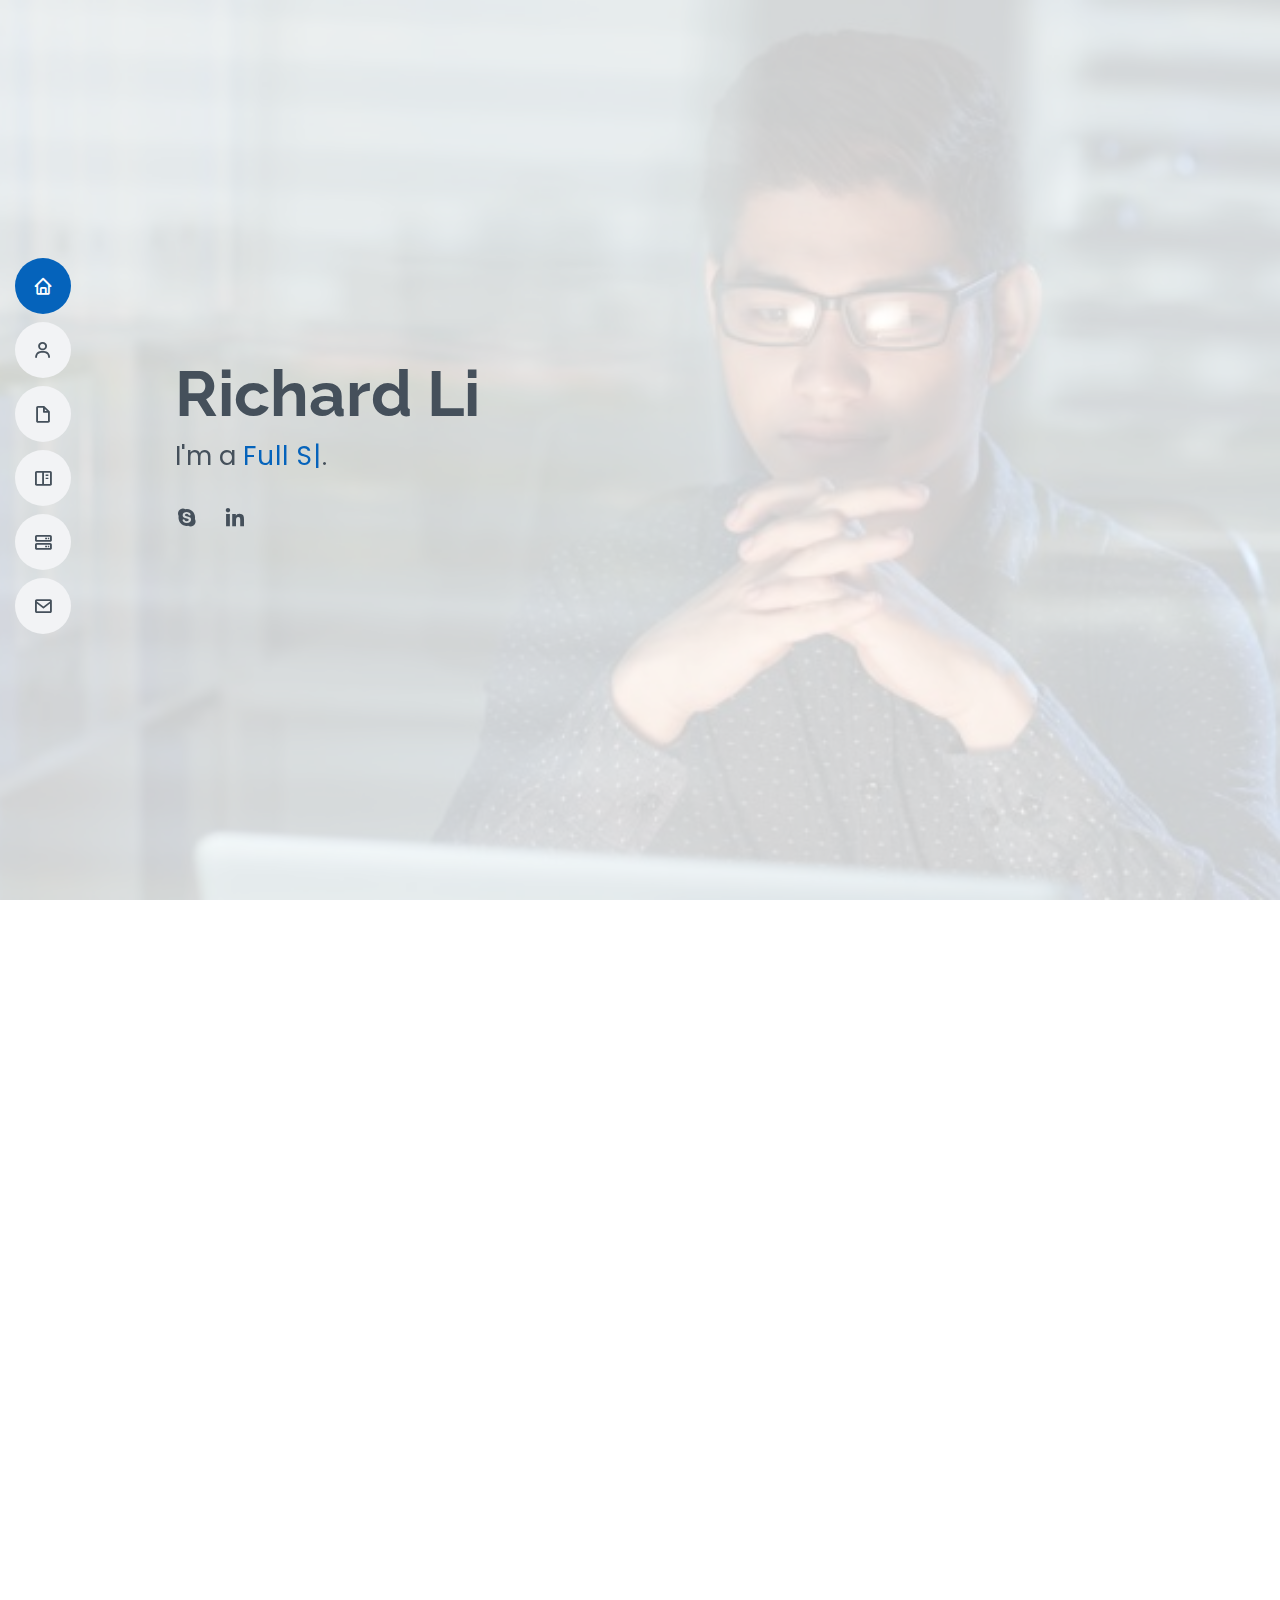
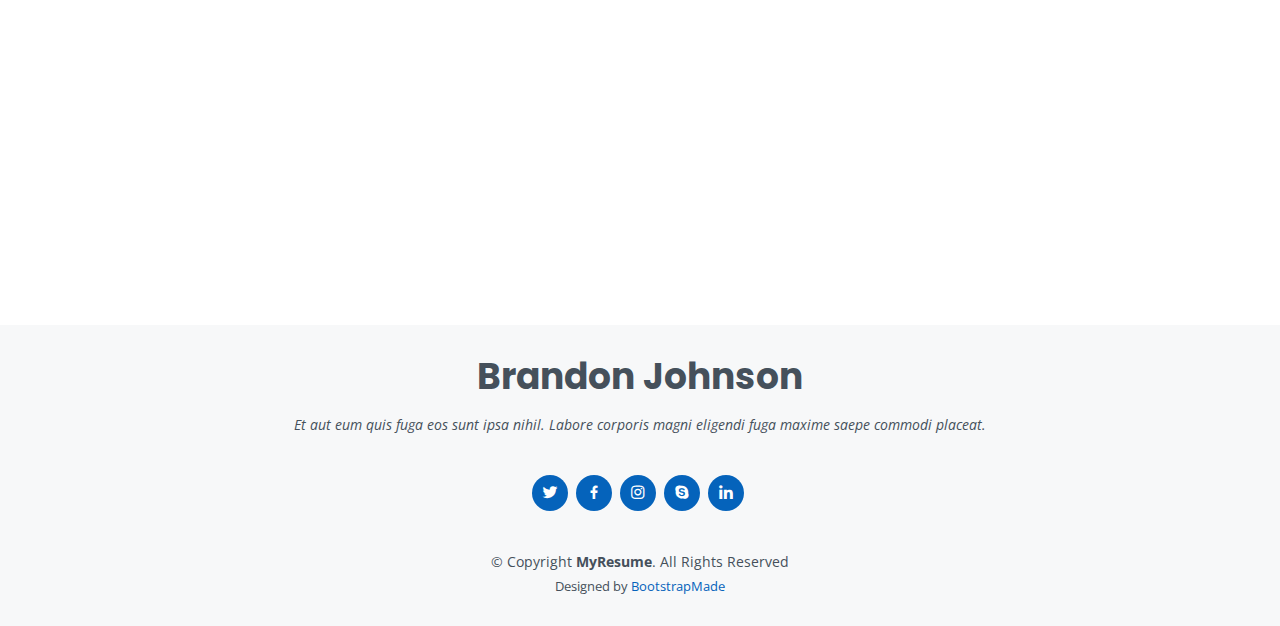
<file: index.html>
<!DOCTYPE html>
<html lang="en">

<head>
  <meta charset="utf-8">
  <meta content="width=device-width, initial-scale=1.0" name="viewport">

  <title>MyResume Bootstrap Template - Index</title>
  <meta content="" name="description">
  <meta content="" name="keywords">

  <!-- Favicons -->
  <link href="assets/img/favicon.png" rel="icon">
  <link href="assets/img/apple-touch-icon.png" rel="apple-touch-icon">

  <!-- Google Fonts -->
  <link href="https://fonts.googleapis.com/css?family=Open+Sans:300,300i,400,400i,600,600i,700,700i|Raleway:300,300i,400,400i,500,500i,600,600i,700,700i|Poppins:300,300i,400,400i,500,500i,600,600i,700,700i" rel="stylesheet">

  <!-- Vendor CSS Files -->
  <link href="assets/vendor/bootstrap/css/bootstrap.min.css" rel="stylesheet">
  <link href="assets/vendor/icofont/icofont.min.css" rel="stylesheet">
  <link href="assets/vendor/boxicons/css/boxicons.min.css" rel="stylesheet">
  <link href="assets/vendor/venobox/venobox.css" rel="stylesheet">
  <link href="assets/vendor/owl.carousel/assets/owl.carousel.min.css" rel="stylesheet">
  <link href="assets/vendor/aos/aos.css" rel="stylesheet">

  <!-- Template Main CSS File -->
  <link href="assets/css/style.css" rel="stylesheet">

  <!-- =======================================================
  * Template Name: MyResume - v2.2.1
  * Template URL: https://bootstrapmade.com/free-html-bootstrap-template-my-resume/
  * Author: BootstrapMade.com
  * License: https://bootstrapmade.com/license/
  ======================================================== -->
</head>

<body>

  <!-- ======= Mobile nav toggle button ======= -->
  <button type="button" class="mobile-nav-toggle d-xl-none"><i class="icofont-navigation-menu"></i></button>

  <!-- ======= Header ======= -->
  <header id="header" class="d-flex flex-column justify-content-center">

    <nav class="nav-menu">
      <ul>
        <li class="active"><a href="#hero"><i class="bx bx-home"></i> <span>Home</span></a></li>
        <li><a href="#about"><i class="bx bx-user"></i> <span>About</span></a></li>
        <li><a href="#resume"><i class="bx bx-file-blank"></i> <span>Resume</span></a></li>
        <li><a href="#portfolio"><i class="bx bx-book-content"></i> <span>Portfolio</span></a></li>
        <li><a href="#services"><i class="bx bx-server"></i> <span>Services</span></a></li>
        <li><a href="#contact"><i class="bx bx-envelope"></i> <span>Contact</span></a></li>
      </ul>
    </nav><!-- .nav-menu -->

  </header><!-- End Header -->

  <!-- ======= Hero Section ======= -->
  <section id="hero" class="d-flex flex-column justify-content-center">
    <div class="container" data-aos="zoom-in" data-aos-delay="100">
      <h1>Richard Li</h1>
      <p>I'm a <span class="typed" data-typed-items="Full Stack Web Developer"></span>.</p>
      <div class="social-links">
        <a href="#" class="google-plus"><i class="bx bxl-skype"></i></a>
        <a href="https://linkedin.com/in/richard-l-b58945201" class="linkedin"><i class="bx bxl-linkedin"></i></a>
      </div>
    </div>
  </section><!-- End Hero -->

  <main id="main">

    <!-- ======= About Section ======= -->
    <section id="about" class="about">
      <div class="container" data-aos="fade-up">

        <div class="section-title">
          <h2>About</h2>
          <p>Experienced and detail-oriented Web Developer with a knack for conceptualizing and delivering elegant, user-friendly solutions effectively and efficiently. Have 8 years of experience as a Full Stack Developer, specialized in Modern JS and PHP frameworks. Love to collaborate with team actively, growing myself to make a blade of team and business.</p>
        </div>

        <div class="row">
          <div class="col-lg-4">
            <img src="assets/img/5.gif" class="img-fluid" alt="">
          </div>
          <div class="col-lg-8 pt-4 pt-lg-0 content">
            <h3>Full Stack Web &amp; Mobile App Developer.</h3>
            <p class="font-italic">
              Mainly, contributed into web sites development as a full stack developer, however, have strong expereince with Mobile app development. <b>Frontend: 60%</b> : <b>Backend: 40%</b>
            </p>
            <div class="row">
              <div class="col-lg-6">
                <ul>
                  <li><i class="icofont-rounded-right"></i> <strong>Birthday:</strong> 5 Jan 1993</li>
                  <li><i class="icofont-rounded-right"></i> <strong>City:</strong> City : Toronto, Canada</li>
                  <li><i class="icofont-rounded-right"></i> <strong>Freelance:</strong> Available</li>
                </ul>
              </div>
              <div class="col-lg-6">
                <ul>
                  <li><i class="icofont-rounded-right"></i> <strong>Age:</strong> 29</li>
                  <li><i class="icofont-rounded-right"></i> <strong>Degree:</strong> Master</li>
                  <li><i class="icofont-rounded-right"></i> <strong>Email:</strong> richard.li.dev@gmail.com</li>
                </ul>
              </div>
            </div>
            <p>
              As a freelancer / contractor, I have worked with various of companies including start up remotely, so strong expereince with remote working. Have contributed into kinds of industries, so always keep to growing my skills and expereinces.
              Daily review my working and anytime try to figure out problem what the team ( business ) need.
            </p>
          </div>
        </div>

      </div>
    </section><!-- End About Section -->

    <!-- ======= Facts Section ======= -->
    <section id="facts" class="facts">
      <div class="container" data-aos="fade-up">

        <div class="section-title">
          <h2>Facts</h2>
          <p>During my development career, archive kinds of expereinces and complete some projects</p>
        </div>

        <div class="row">

          <div class="col-lg-3 col-md-6">
            <div class="count-box">
              <i class="icofont-simple-smile"></i>
              <span data-toggle="counter-up">8</span>
              <p>Completely Success project</p>
            </div>
          </div>

          <div class="col-lg-3 col-md-6 mt-5 mt-md-0">
            <div class="count-box">
              <i class="icofont-document-folder"></i>
              <span data-toggle="counter-up">23</span>
              <p>Finish to build web sites</p>
            </div>
          </div>

          <div class="col-lg-3 col-md-6 mt-5 mt-lg-0">
            <div class="count-box">
              <i class="icofont-live-support"></i>
              <span data-toggle="counter-up">17820</span>
              <p>Hours Of Working</p>
            </div>
          </div>

          <div class="col-lg-3 col-md-6 mt-5 mt-lg-0">
            <div class="count-box">
              <i class="icofont-users-alt-5"></i>
              <span data-toggle="counter-up">15000</span>
              <p>As a professional ( hrs )</p>
            </div>
          </div>

        </div>

      </div>
    </section><!-- End Facts Section -->

    <!-- ======= Skills Section ======= -->
    <section id="skills" class="skills section-bg">
      <div class="container" data-aos="fade-up">

        <div class="section-title">
          <h2>Skills</h2>
        </div>

        <div class="row skills-content">

          <div class="col-lg-6">

            <div class="progress">
              <span class="skill">HTML <i class="val">100%</i></span>
              <div class="progress-bar-wrap">
                <div class="progress-bar" role="progressbar" aria-valuenow="100" aria-valuemin="0" aria-valuemax="100"></div>
              </div>
            </div>

            <div class="progress">
              <span class="skill">CSS (Tailwind, Bootstrap) <i class="val">100%</i></span>
              <div class="progress-bar-wrap">
                <div class="progress-bar" role="progressbar" aria-valuenow="100" aria-valuemin="0" aria-valuemax="100"></div>
              </div>
            </div>

            <div class="progress">
              <span class="skill">JavaScript, TypeScript (React, Node, Vue) <i class="val">100%</i></span>
              <div class="progress-bar-wrap">
                <div class="progress-bar" role="progressbar" aria-valuenow="100" aria-valuemin="0" aria-valuemax="100"></div>
              </div>
            </div>

            <div class="progress">
              <span class="skill">JavaScript, TypeScript (Angular) <i class="val">90%</i></span>
              <div class="progress-bar-wrap">
                <div class="progress-bar" role="progressbar" aria-valuenow="90" aria-valuemin="0" aria-valuemax="100"></div>
              </div>
            </div>

            <div class="progress">
              <span class="skill">Jenkins, Kubernetes <i class="val">100%</i></span>
              <div class="progress-bar-wrap">
                <div class="progress-bar" role="progressbar" aria-valuenow="100" aria-valuemin="0" aria-valuemax="100"></div>
              </div>
            </div>

            <div class="progress">
              <span class="skill">Docker, Docker-compose<i class="val">100%</i></span>
              <div class="progress-bar-wrap">
                <div class="progress-bar" role="progressbar" aria-valuenow="100" aria-valuemin="0" aria-valuemax="100"></div>
              </div>
            </div>

          </div>

          <div class="col-lg-6">

            <div class="progress">
              <span class="skill">PHP(Laravel, CI, Yii2, Symfony) <i class="val">100%</i></span>
              <div class="progress-bar-wrap">
                <div class="progress-bar" role="progressbar" aria-valuenow="100" aria-valuemin="0" aria-valuemax="100"></div>
              </div>
            </div>

            <div class="progress">
              <span class="skill">PHP (WordPress, Shopify)<i class="val">80%</i></span>
              <div class="progress-bar-wrap">
                <div class="progress-bar" role="progressbar" aria-valuenow="80" aria-valuemin="0" aria-valuemax="100"></div>
              </div>
            </div>

            <div class="progress">
              <span class="skill">Python(Django, Flask) <i class="val">90%</i></span>
              <div class="progress-bar-wrap">
                <div class="progress-bar" role="progressbar" aria-valuenow="90" aria-valuemin="0" aria-valuemax="100"></div>
              </div>
            </div>

            <div class="progress">
              <span class="skill">C# (ASP.NET, .NET Core)<i class="val">60%</i></span>
              <div class="progress-bar-wrap">
                <div class="progress-bar" role="progressbar" aria-valuenow="60" aria-valuemin="0" aria-valuemax="100"></div>
              </div>
            </div>

            <div class="progress">
              <span class="skill">AWS(EC2, Lambda, S3, SNS/SQS, Dynamodb)<i class="val">100%</i></span>
              <div class="progress-bar-wrap">
                <div class="progress-bar" role="progressbar" aria-valuenow="100" aria-valuemin="0" aria-valuemax="100"></div>
              </div>
            </div>

            <div class="progress">
              <span class="skill">Linux OS, MacOS<i class="val">100%</i></span>
              <div class="progress-bar-wrap">
                <div class="progress-bar" role="progressbar" aria-valuenow="100" aria-valuemin="0" aria-valuemax="100"></div>
              </div>
            </div>

          </div>

        </div>

      </div>
    </section><!-- End Skills Section -->

    <!-- ======= Resume Section ======= -->
    <section id="resume" class="resume">
      <div class="container" data-aos="fade-up">

        <div class="section-title">
          <h2>Employment Histories</h2>
        </div>

        <div class="row">
          <div class="col-lg-6">
            <div class="resume-item">
              <h4>Professional Freelancer, Freelance at Upwork</h4>
              <h5>Jan, 2020 - Dec, 2020</h5>
              <p><em>Contributed various industries with JS, PHP skills.</em></p>
              <ul>
                <li>React, Angular, Vue</li>
                <li>Node, Laravel, Symfony, yii2 and Django</li>
                <li>Stripe integration, Hubspot development</li>
              </ul>
            </div>
            <div class="resume-item">
              <h4>Full-stack Developer</h4>
              <h5>Mar, 2018 - Dec, 2019</h5>
              <p><em>Asolvi</em></p>
              <ul>
                <li>Used stacks: GraphQL, Serverless, DynamoDB, TypeScript, React, Angular 8</li>
                <li>Added a feature to a cross-brand kiosk, mobile and web Mongo-repo app for multiple restaurant brands.</li>
                <li>Worked with product to outline, plan, and implement features. </li>
                <li>Helped the team improve documentation and best practices.</li>
                <li>Refactored portions of the system into a more modular code base.</li>
                <li>Worked on both front- and back-end code bases for feature delivery.</li>
              </ul>
            </div>
            <h3 class="resume-title">Education</h3>
            <div class="resume-item">
              <h4>Bachelor of Computer Science</h4>
              <h5>2008 - 2012</h5>
              <p><em>The University of Hong Kong</em></p>
            </div>
          </div>
          <div class="col-lg-6">
            <div class="resume-item pb-0">
              <h4>Senior Web Developer</h4>
              <h5>Feb, 2012 - Feb, 2016</h5>
              <p><em>Saburly</em></p>
              <ul>
                <li>Developed responsive mobile web applications with AngularJS.</li>
                <li>Mentored experienced developers who were new to JavaScript.</li>
                <li>Analyzed front-end technological options (CSS frameworks, Protractor, design patterns, and more) and helped the team settle upon our technology foundation.</li>
                <li>Led the development of Sears eCoupon application with a similar criteria and oversaw its deployment and integration with Sears' subsidiary domains.d oversaw its deployment and integration with Sears' subsidiary domains.</li>
              </ul>
            </div>
            <div class="resume-item">
              <h4>Full-stack Developer</h4>
              <h5>Mar 2016 - Feb 2018</h5>
              <p><em>Consalta</em></p>
              <ul>
                <li>Used Stacks: Technologies: Symfony 2, Laravel 4/5, Angular 6, Vue</li>
                <li>Engineered a complex content search engine using Elasticsearch with Oracle River to seed indexes.</li>
                <li>Developed a CRM, PIM, and CMF/CMS component system based on Symfony 2.</li>
                <li>Architected a paid membership site for a print magazine using Laravel 4.</li>
                <li>Created a reusable AngularJS framework to rapidly build common UI/UX interfaces from reusable components.</li>
              </ul>
            </div>
          </div>
        </div>

      </div>
    </section><!-- End Resume Section -->

    <!-- ======= Portfolio Section ======= -->
    <section id="portfolio" class="portfolio section-bg">
      <div class="container" data-aos="fade-up">

        <div class="section-title">
          <h2>Portfolio</h2>
          <p>Magnam dolores commodi suscipit. Necessitatibus eius consequatur ex aliquid fuga eum quidem. Sit sint consectetur velit. Quisquam quos quisquam cupiditate. Et nemo qui impedit suscipit alias ea. Quia fugiat sit in iste officiis commodi quidem hic quas.</p>
        </div>

        <div class="row">
          <div class="col-lg-12 d-flex justify-content-center" data-aos="fade-up" data-aos-delay="100">
            <ul id="portfolio-flters">
              <li data-filter="*" class="filter-active">All</li>
              <li data-filter=".filter-app">App</li>
              <li data-filter=".filter-card">Card</li>
              <li data-filter=".filter-web">Web</li>
            </ul>
          </div>
        </div>

        <div class="row portfolio-container" data-aos="fade-up" data-aos-delay="200">

          <div class="col-lg-4 col-md-6 portfolio-item filter-app">
            <div class="portfolio-wrap">
              <img src="assets/img/portfolio/portfolio-1.jpg" class="img-fluid" alt="">
              <div class="portfolio-info">
                <h4>App 1</h4>
                <p>App</p>
                <div class="portfolio-links">
                  <a href="assets/img/portfolio/portfolio-1.jpg" data-gall="portfolioGallery" class="venobox" title="App 1"><i class="bx bx-plus"></i></a>
                  <a href="portfolio-details.html" data-gall="portfolioDetailsGallery" data-vbtype="iframe" class="venobox" title="Portfolio Details"><i class="bx bx-link"></i></a>
                </div>
              </div>
            </div>
          </div>

          <div class="col-lg-4 col-md-6 portfolio-item filter-web">
            <div class="portfolio-wrap">
              <img src="assets/img/portfolio/portfolio-2.jpg" class="img-fluid" alt="">
              <div class="portfolio-info">
                <h4>Web 3</h4>
                <p>Web</p>
                <div class="portfolio-links">
                  <a href="assets/img/portfolio/portfolio-2.jpg" data-gall="portfolioGallery" class="venobox" title="Web 3"><i class="bx bx-plus"></i></a>
                  <a href="portfolio-details.html" data-gall="portfolioDetailsGallery" data-vbtype="iframe" class="venobox" title="Portfolio Details"><i class="bx bx-link"></i></a>
                </div>
              </div>
            </div>
          </div>

          <div class="col-lg-4 col-md-6 portfolio-item filter-app">
            <div class="portfolio-wrap">
              <img src="assets/img/portfolio/portfolio-3.jpg" class="img-fluid" alt="">
              <div class="portfolio-info">
                <h4>App 2</h4>
                <p>App</p>
                <div class="portfolio-links">
                  <a href="assets/img/portfolio/portfolio-3.jpg" data-gall="portfolioGallery" class="venobox" title="App 2"><i class="bx bx-plus"></i></a>
                  <a href="portfolio-details.html" data-gall="portfolioDetailsGallery" data-vbtype="iframe" class="venobox" title="Portfolio Details"><i class="bx bx-link"></i></a>
                </div>
              </div>
            </div>
          </div>

          <div class="col-lg-4 col-md-6 portfolio-item filter-card">
            <div class="portfolio-wrap">
              <img src="assets/img/portfolio/portfolio-4.jpg" class="img-fluid" alt="">
              <div class="portfolio-info">
                <h4>Card 2</h4>
                <p>Card</p>
                <div class="portfolio-links">
                  <a href="assets/img/portfolio/portfolio-4.jpg" data-gall="portfolioGallery" class="venobox" title="Card 2"><i class="bx bx-plus"></i></a>
                  <a href="portfolio-details.html" data-gall="portfolioDetailsGallery" data-vbtype="iframe" class="venobox" title="Portfolio Details"><i class="bx bx-link"></i></a>
                </div>
              </div>
            </div>
          </div>

          <div class="col-lg-4 col-md-6 portfolio-item filter-web">
            <div class="portfolio-wrap">
              <img src="assets/img/portfolio/portfolio-5.jpg" class="img-fluid" alt="">
              <div class="portfolio-info">
                <h4>Web 2</h4>
                <p>Web</p>
                <div class="portfolio-links">
                  <a href="assets/img/portfolio/portfolio-5.jpg" data-gall="portfolioGallery" class="venobox" title="Web 2"><i class="bx bx-plus"></i></a>
                  <a href="portfolio-details.html" data-gall="portfolioDetailsGallery" data-vbtype="iframe" class="venobox" title="Portfolio Details"><i class="bx bx-link"></i></a>
                </div>
              </div>
            </div>
          </div>

          <div class="col-lg-4 col-md-6 portfolio-item filter-app">
            <div class="portfolio-wrap">
              <img src="assets/img/portfolio/portfolio-6.jpg" class="img-fluid" alt="">
              <div class="portfolio-info">
                <h4>App 3</h4>
                <p>App</p>
                <div class="portfolio-links">
                  <a href="assets/img/portfolio/portfolio-6.jpg" data-gall="portfolioGallery" class="venobox" title="App 3"><i class="bx bx-plus"></i></a>
                  <a href="portfolio-details.html" data-gall="portfolioDetailsGallery" data-vbtype="iframe" class="venobox" title="Portfolio Details"><i class="bx bx-link"></i></a>
                </div>
              </div>
            </div>
          </div>

          <div class="col-lg-4 col-md-6 portfolio-item filter-card">
            <div class="portfolio-wrap">
              <img src="assets/img/portfolio/portfolio-7.jpg" class="img-fluid" alt="">
              <div class="portfolio-info">
                <h4>Card 1</h4>
                <p>Card</p>
                <div class="portfolio-links">
                  <a href="assets/img/portfolio/portfolio-7.jpg" data-gall="portfolioGallery" class="venobox" title="Card 1"><i class="bx bx-plus"></i></a>
                  <a href="portfolio-details.html" data-gall="portfolioDetailsGallery" data-vbtype="iframe" class="venobox" title="Portfolio Details"><i class="bx bx-link"></i></a>
                </div>
              </div>
            </div>
          </div>

          <div class="col-lg-4 col-md-6 portfolio-item filter-card">
            <div class="portfolio-wrap">
              <img src="assets/img/portfolio/portfolio-8.jpg" class="img-fluid" alt="">
              <div class="portfolio-info">
                <h4>Card 3</h4>
                <p>Card</p>
                <div class="portfolio-links">
                  <a href="assets/img/portfolio/portfolio-8.jpg" data-gall="portfolioGallery" class="venobox" title="Card 3"><i class="bx bx-plus"></i></a>
                  <a href="portfolio-details.html" data-gall="portfolioDetailsGallery" data-vbtype="iframe" class="venobox" title="Portfolio Details"><i class="bx bx-link"></i></a>
                </div>
              </div>
            </div>
          </div>

          <div class="col-lg-4 col-md-6 portfolio-item filter-web">
            <div class="portfolio-wrap">
              <img src="assets/img/portfolio/portfolio-9.jpg" class="img-fluid" alt="">
              <div class="portfolio-info">
                <h4>Web 3</h4>
                <p>Web</p>
                <div class="portfolio-links">
                  <a href="assets/img/portfolio/portfolio-9.jpg" data-gall="portfolioGallery" class="venobox" title="Web 3"><i class="bx bx-plus"></i></a>
                  <a href="portfolio-details.html" data-gall="portfolioDetailsGallery" data-vbtype="iframe" class="venobox" title="Portfolio Details"><i class="bx bx-link"></i></a>
                </div>
              </div>
            </div>
          </div>

        </div>

      </div>
    </section><!-- End Portfolio Section -->

    <!-- ======= Services Section ======= -->
    <section id="services" class="services">
      <div class="container" data-aos="fade-up">

        <div class="section-title">
          <h2>Services</h2>
          <p>Magnam dolores commodi suscipit. Necessitatibus eius consequatur ex aliquid fuga eum quidem. Sit sint consectetur velit. Quisquam quos quisquam cupiditate. Et nemo qui impedit suscipit alias ea. Quia fugiat sit in iste officiis commodi quidem hic quas.</p>
        </div>

        <div class="row">

          <div class="col-lg-4 col-md-6 d-flex align-items-stretch" data-aos="zoom-in" data-aos-delay="100">
            <div class="icon-box iconbox-blue">
              <div class="icon">
                <svg width="100" height="100" viewBox="0 0 600 600" xmlns="http://www.w3.org/2000/svg">
                  <path stroke="none" stroke-width="0" fill="#f5f5f5" d="M300,521.0016835830174C376.1290562159157,517.8887921683347,466.0731472004068,529.7835943286574,510.70327084640275,468.03025145048787C554.3714126377745,407.6079735673963,508.03601936045806,328.9844924480964,491.2728898941984,256.3432110539036C474.5976632858925,184.082847569629,479.9380746630129,96.60480741107993,416.23090153303,58.64404602377083C348.86323505073057,18.502131276798302,261.93793281208167,40.57373210992963,193.5410806939664,78.93577620505333C130.42746243093433,114.334589627462,98.30271207620316,179.96522072025542,76.75703585869454,249.04625023123273C51.97151888228291,328.5150500222984,13.704378332031375,421.85034740162234,66.52175969318436,486.19268352777647C119.04800174914682,550.1803526380478,217.28368757567262,524.383925680826,300,521.0016835830174"></path>
                </svg>
                <i class="bx bxl-dribbble"></i>
              </div>
              <h4><a href="">Lorem Ipsum</a></h4>
              <p>Voluptatum deleniti atque corrupti quos dolores et quas molestias excepturi</p>
            </div>
          </div>

          <div class="col-lg-4 col-md-6 d-flex align-items-stretch mt-4 mt-md-0" data-aos="zoom-in" data-aos-delay="200">
            <div class="icon-box iconbox-orange ">
              <div class="icon">
                <svg width="100" height="100" viewBox="0 0 600 600" xmlns="http://www.w3.org/2000/svg">
                  <path stroke="none" stroke-width="0" fill="#f5f5f5" d="M300,582.0697525312426C382.5290701553225,586.8405444964366,449.9789794690241,525.3245884688669,502.5850820975895,461.55621195738473C556.606425686781,396.0723002908107,615.8543463187945,314.28637112970534,586.6730223649479,234.56875336149918C558.9533121215079,158.8439757836574,454.9685369536778,164.00468322053177,381.49747125262974,130.76875717737553C312.15926192815925,99.40240125094834,248.97055460311594,18.661163978235184,179.8680185752513,50.54337015887873C110.5421016452524,82.52863877960104,119.82277516462835,180.83849132639028,109.12597500060166,256.43424936330496C100.08760227029461,320.3096726198365,92.17705696193138,384.0621239912766,124.79988738764834,439.7174275375508C164.83382741302287,508.01625554203684,220.96474134820875,577.5009287672846,300,582.0697525312426"></path>
                </svg>
                <i class="bx bx-file"></i>
              </div>
              <h4><a href="">Sed Perspiciatis</a></h4>
              <p>Duis aute irure dolor in reprehenderit in voluptate velit esse cillum dolore</p>
            </div>
          </div>

          <div class="col-lg-4 col-md-6 d-flex align-items-stretch mt-4 mt-lg-0" data-aos="zoom-in" data-aos-delay="300">
            <div class="icon-box iconbox-pink">
              <div class="icon">
                <svg width="100" height="100" viewBox="0 0 600 600" xmlns="http://www.w3.org/2000/svg">
                  <path stroke="none" stroke-width="0" fill="#f5f5f5" d="M300,541.5067337569781C382.14930387511276,545.0595476570109,479.8736841581634,548.3450877840088,526.4010558755058,480.5488172755941C571.5218469581645,414.80211281144784,517.5187510058486,332.0715597781072,496.52539010469104,255.14436215662573C477.37192572678356,184.95920475031193,473.57363656557914,105.61284051026155,413.0603344069578,65.22779650032875C343.27470386102294,18.654635553484475,251.2091493199835,5.337323636656869,175.0934190732945,40.62881213300186C97.87086631185822,76.43348514350839,51.98124368387456,156.15599469081315,36.44837278890362,239.84606092416172C21.716077023791087,319.22268207091537,43.775223500013084,401.1760424656574,96.891909868211,461.97329694683043C147.22146801428983,519.5804099606455,223.5754009179313,538.201503339737,300,541.5067337569781"></path>
                </svg>
                <i class="bx bx-tachometer"></i>
              </div>
              <h4><a href="">Magni Dolores</a></h4>
              <p>Excepteur sint occaecat cupidatat non proident, sunt in culpa qui officia</p>
            </div>
          </div>

          <div class="col-lg-4 col-md-6 d-flex align-items-stretch mt-4" data-aos="zoom-in" data-aos-delay="100">
            <div class="icon-box iconbox-yellow">
              <div class="icon">
                <svg width="100" height="100" viewBox="0 0 600 600" xmlns="http://www.w3.org/2000/svg">
                  <path stroke="none" stroke-width="0" fill="#f5f5f5" d="M300,503.46388370962813C374.79870501325706,506.71871716319447,464.8034551963731,527.1746412648533,510.4981551193396,467.86667711651364C555.9287308511215,408.9015244558933,512.6030010748507,327.5744911775523,490.211057578863,256.5855673507754C471.097692560561,195.9906835881958,447.69079081568157,138.11976852964426,395.19560036434837,102.3242989838813C329.3053358748298,57.3949838291264,248.02791733380457,8.279543830951368,175.87071277845988,42.242879143198664C103.41431057327972,76.34704239035025,93.79494320519305,170.9812938413882,81.28167332365135,250.07896920659033C70.17666984294237,320.27484674793965,64.84698225790005,396.69656628748305,111.28512138212992,450.4950937839243C156.20124167950087,502.5303643271138,231.32542653798444,500.4755392045468,300,503.46388370962813"></path>
                </svg>
                <i class="bx bx-layer"></i>
              </div>
              <h4><a href="">Nemo Enim</a></h4>
              <p>At vero eos et accusamus et iusto odio dignissimos ducimus qui blanditiis</p>
            </div>
          </div>

          <div class="col-lg-4 col-md-6 d-flex align-items-stretch mt-4" data-aos="zoom-in" data-aos-delay="200">
            <div class="icon-box iconbox-red">
              <div class="icon">
                <svg width="100" height="100" viewBox="0 0 600 600" xmlns="http://www.w3.org/2000/svg">
                  <path stroke="none" stroke-width="0" fill="#f5f5f5" d="M300,532.3542879108572C369.38199826031484,532.3153073249985,429.10787420159085,491.63046689027357,474.5244479745417,439.17860296908856C522.8885846962883,383.3225815378663,569.1668002868075,314.3205725914397,550.7432151929288,242.7694973846089C532.6665558377875,172.5657663291529,456.2379748765914,142.6223662098291,390.3689995646985,112.34683881706744C326.66090330228417,83.06452184765237,258.84405631176094,53.51806209861945,193.32584062364296,78.48882559362697C121.61183558270385,105.82097193414197,62.805066853699245,167.19869350419734,48.57481801355237,242.6138429142374C34.843463184063346,315.3850353017275,76.69343916112496,383.4422959591041,125.22947124332185,439.3748458443577C170.7312796277747,491.8107796887764,230.57421082200815,532.3932930995766,300,532.3542879108572"></path>
                </svg>
                <i class="bx bx-slideshow"></i>
              </div>
              <h4><a href="">Dele Cardo</a></h4>
              <p>Quis consequatur saepe eligendi voluptatem consequatur dolor consequuntur</p>
            </div>
          </div>

          <div class="col-lg-4 col-md-6 d-flex align-items-stretch mt-4" data-aos="zoom-in" data-aos-delay="300">
            <div class="icon-box iconbox-teal">
              <div class="icon">
                <svg width="100" height="100" viewBox="0 0 600 600" xmlns="http://www.w3.org/2000/svg">
                  <path stroke="none" stroke-width="0" fill="#f5f5f5" d="M300,566.797414625762C385.7384707136149,576.1784315230908,478.7894351017131,552.8928747891023,531.9192734346935,484.94944893311C584.6109503024035,417.5663521118492,582.489472248146,322.67544863468447,553.9536738515405,242.03673114598146C529.1557734026468,171.96086150256528,465.24506316201064,127.66468636344209,395.9583748389544,100.7403814666027C334.2173773831606,76.7482773500951,269.4350130405921,84.62216499799875,207.1952322260088,107.2889140133804C132.92018162631612,134.33871894543012,41.79353780512637,160.00259165414826,22.644507872594943,236.69541883565114C3.319112789854554,314.0945973066697,72.72355303640163,379.243833228382,124.04198916343866,440.3218312028393C172.9286146004772,498.5055451809895,224.45579914871206,558.5317968840102,300,566.797414625762"></path>
                </svg>
                <i class="bx bx-arch"></i>
              </div>
              <h4><a href="">Divera Don</a></h4>
              <p>Modi nostrum vel laborum. Porro fugit error sit minus sapiente sit aspernatur</p>
            </div>
          </div>

        </div>

      </div>
    </section><!-- End Services Section -->

    <!-- ======= Testimonials Section ======= -->
    <section id="testimonials" class="testimonials section-bg">
      <div class="container" data-aos="fade-up">

        <div class="section-title">
          <h2>Testimonials</h2>
        </div>

        <div class="owl-carousel testimonials-carousel" data-aos="zoom-in" data-aos-delay="100">

          <div class="testimonial-item">
            <img src="assets/img/testimonials/testimonials-1.jpg" class="testimonial-img" alt="">
            <h3>Saul Goodman</h3>
            <h4>Ceo &amp; Founder</h4>
            <p>
              <i class="bx bxs-quote-alt-left quote-icon-left"></i>
              Proin iaculis purus consequat sem cure digni ssim donec porttitora entum suscipit rhoncus. Accusantium quam, ultricies eget id, aliquam eget nibh et. Maecen aliquam, risus at semper.
              <i class="bx bxs-quote-alt-right quote-icon-right"></i>
            </p>
          </div>

          <div class="testimonial-item">
            <img src="assets/img/testimonials/testimonials-2.jpg" class="testimonial-img" alt="">
            <h3>Sara Wilsson</h3>
            <h4>Designer</h4>
            <p>
              <i class="bx bxs-quote-alt-left quote-icon-left"></i>
              Export tempor illum tamen malis malis eram quae irure esse labore quem cillum quid cillum eram malis quorum velit fore eram velit sunt aliqua noster fugiat irure amet legam anim culpa.
              <i class="bx bxs-quote-alt-right quote-icon-right"></i>
            </p>
          </div>

          <div class="testimonial-item">
            <img src="assets/img/testimonials/testimonials-3.jpg" class="testimonial-img" alt="">
            <h3>Jena Karlis</h3>
            <h4>Store Owner</h4>
            <p>
              <i class="bx bxs-quote-alt-left quote-icon-left"></i>
              Enim nisi quem export duis labore cillum quae magna enim sint quorum nulla quem veniam duis minim tempor labore quem eram duis noster aute amet eram fore quis sint minim.
              <i class="bx bxs-quote-alt-right quote-icon-right"></i>
            </p>
          </div>

          <div class="testimonial-item">
            <img src="assets/img/testimonials/testimonials-4.jpg" class="testimonial-img" alt="">
            <h3>Matt Brandon</h3>
            <h4>Freelancer</h4>
            <p>
              <i class="bx bxs-quote-alt-left quote-icon-left"></i>
              Fugiat enim eram quae cillum dolore dolor amet nulla culpa multos export minim fugiat minim velit minim dolor enim duis veniam ipsum anim magna sunt elit fore quem dolore labore illum veniam.
              <i class="bx bxs-quote-alt-right quote-icon-right"></i>
            </p>
          </div>

          <div class="testimonial-item">
            <img src="assets/img/testimonials/testimonials-5.jpg" class="testimonial-img" alt="">
            <h3>John Larson</h3>
            <h4>Entrepreneur</h4>
            <p>
              <i class="bx bxs-quote-alt-left quote-icon-left"></i>
              Quis quorum aliqua sint quem legam fore sunt eram irure aliqua veniam tempor noster veniam enim culpa labore duis sunt culpa nulla illum cillum fugiat legam esse veniam culpa fore nisi cillum quid.
              <i class="bx bxs-quote-alt-right quote-icon-right"></i>
            </p>
          </div>

        </div>

      </div>
    </section><!-- End Testimonials Section -->

    <!-- ======= Contact Section ======= -->
    <section id="contact" class="contact">
      <div class="container" data-aos="fade-up">

        <div class="section-title">
          <h2>Contact</h2>
        </div>

        <div class="row mt-1">

          <div class="col-lg-4">
            <div class="info">
              <div class="address">
                <i class="icofont-google-map"></i>
                <h4>Location:</h4>
                <p>A108 Adam Street, New York, NY 535022</p>
              </div>

              <div class="email">
                <i class="icofont-envelope"></i>
                <h4>Email:</h4>
                <p>info@example.com</p>
              </div>

              <div class="phone">
                <i class="icofont-phone"></i>
                <h4>Call:</h4>
                <p>+1 5589 55488 55s</p>
              </div>

            </div>

          </div>

          <div class="col-lg-8 mt-5 mt-lg-0">

            <form action="forms/contact.php" method="post" role="form" class="php-email-form">
              <div class="form-row">
                <div class="col-md-6 form-group">
                  <input type="text" name="name" class="form-control" id="name" placeholder="Your Name" data-rule="minlen:4" data-msg="Please enter at least 4 chars" />
                  <div class="validate"></div>
                </div>
                <div class="col-md-6 form-group">
                  <input type="email" class="form-control" name="email" id="email" placeholder="Your Email" data-rule="email" data-msg="Please enter a valid email" />
                  <div class="validate"></div>
                </div>
              </div>
              <div class="form-group">
                <input type="text" class="form-control" name="subject" id="subject" placeholder="Subject" data-rule="minlen:4" data-msg="Please enter at least 8 chars of subject" />
                <div class="validate"></div>
              </div>
              <div class="form-group">
                <textarea class="form-control" name="message" rows="5" data-rule="required" data-msg="Please write something for us" placeholder="Message"></textarea>
                <div class="validate"></div>
              </div>
              <div class="mb-3">
                <div class="loading">Loading</div>
                <div class="error-message"></div>
                <div class="sent-message">Your message has been sent. Thank you!</div>
              </div>
              <div class="text-center"><button type="submit">Send Message</button></div>
            </form>

          </div>

        </div>

      </div>
    </section><!-- End Contact Section -->

  </main><!-- End #main -->

  <!-- ======= Footer ======= -->
  <footer id="footer">
    <div class="container">
      <h3>Brandon Johnson</h3>
      <p>Et aut eum quis fuga eos sunt ipsa nihil. Labore corporis magni eligendi fuga maxime saepe commodi placeat.</p>
      <div class="social-links">
        <a href="#" class="twitter"><i class="bx bxl-twitter"></i></a>
        <a href="#" class="facebook"><i class="bx bxl-facebook"></i></a>
        <a href="#" class="instagram"><i class="bx bxl-instagram"></i></a>
        <a href="#" class="google-plus"><i class="bx bxl-skype"></i></a>
        <a href="#" class="linkedin"><i class="bx bxl-linkedin"></i></a>
      </div>
      <div class="copyright">
        &copy; Copyright <strong><span>MyResume</span></strong>. All Rights Reserved
      </div>
      <div class="credits">
        <!-- All the links in the footer should remain intact. -->
        <!-- You can delete the links only if you purchased the pro version. -->
        <!-- Licensing information: [license-url] -->
        <!-- Purchase the pro version with working PHP/AJAX contact form: https://bootstrapmade.com/free-html-bootstrap-template-my-resume/ -->
        Designed by <a href="https://bootstrapmade.com/">BootstrapMade</a>
      </div>
    </div>
  </footer><!-- End Footer -->

  <a href="#" class="back-to-top"><i class="bx bx-up-arrow-alt"></i></a>
  <div id="preloader"></div>

  <!-- Vendor JS Files -->
  <script src="assets/vendor/jquery/jquery.min.js"></script>
  <script src="assets/vendor/bootstrap/js/bootstrap.bundle.min.js"></script>
  <script src="assets/vendor/jquery.easing/jquery.easing.min.js"></script>
  <script src="assets/vendor/php-email-form/validate.js"></script>
  <script src="assets/vendor/waypoints/jquery.waypoints.min.js"></script>
  <script src="assets/vendor/counterup/counterup.min.js"></script>
  <script src="assets/vendor/isotope-layout/isotope.pkgd.min.js"></script>
  <script src="assets/vendor/venobox/venobox.min.js"></script>
  <script src="assets/vendor/owl.carousel/owl.carousel.min.js"></script>
  <script src="assets/vendor/typed.js/typed.min.js"></script>
  <script src="assets/vendor/aos/aos.js"></script>

  <!-- Template Main JS File -->
  <script src="assets/js/main.js"></script>

</body>

</html>
</file>
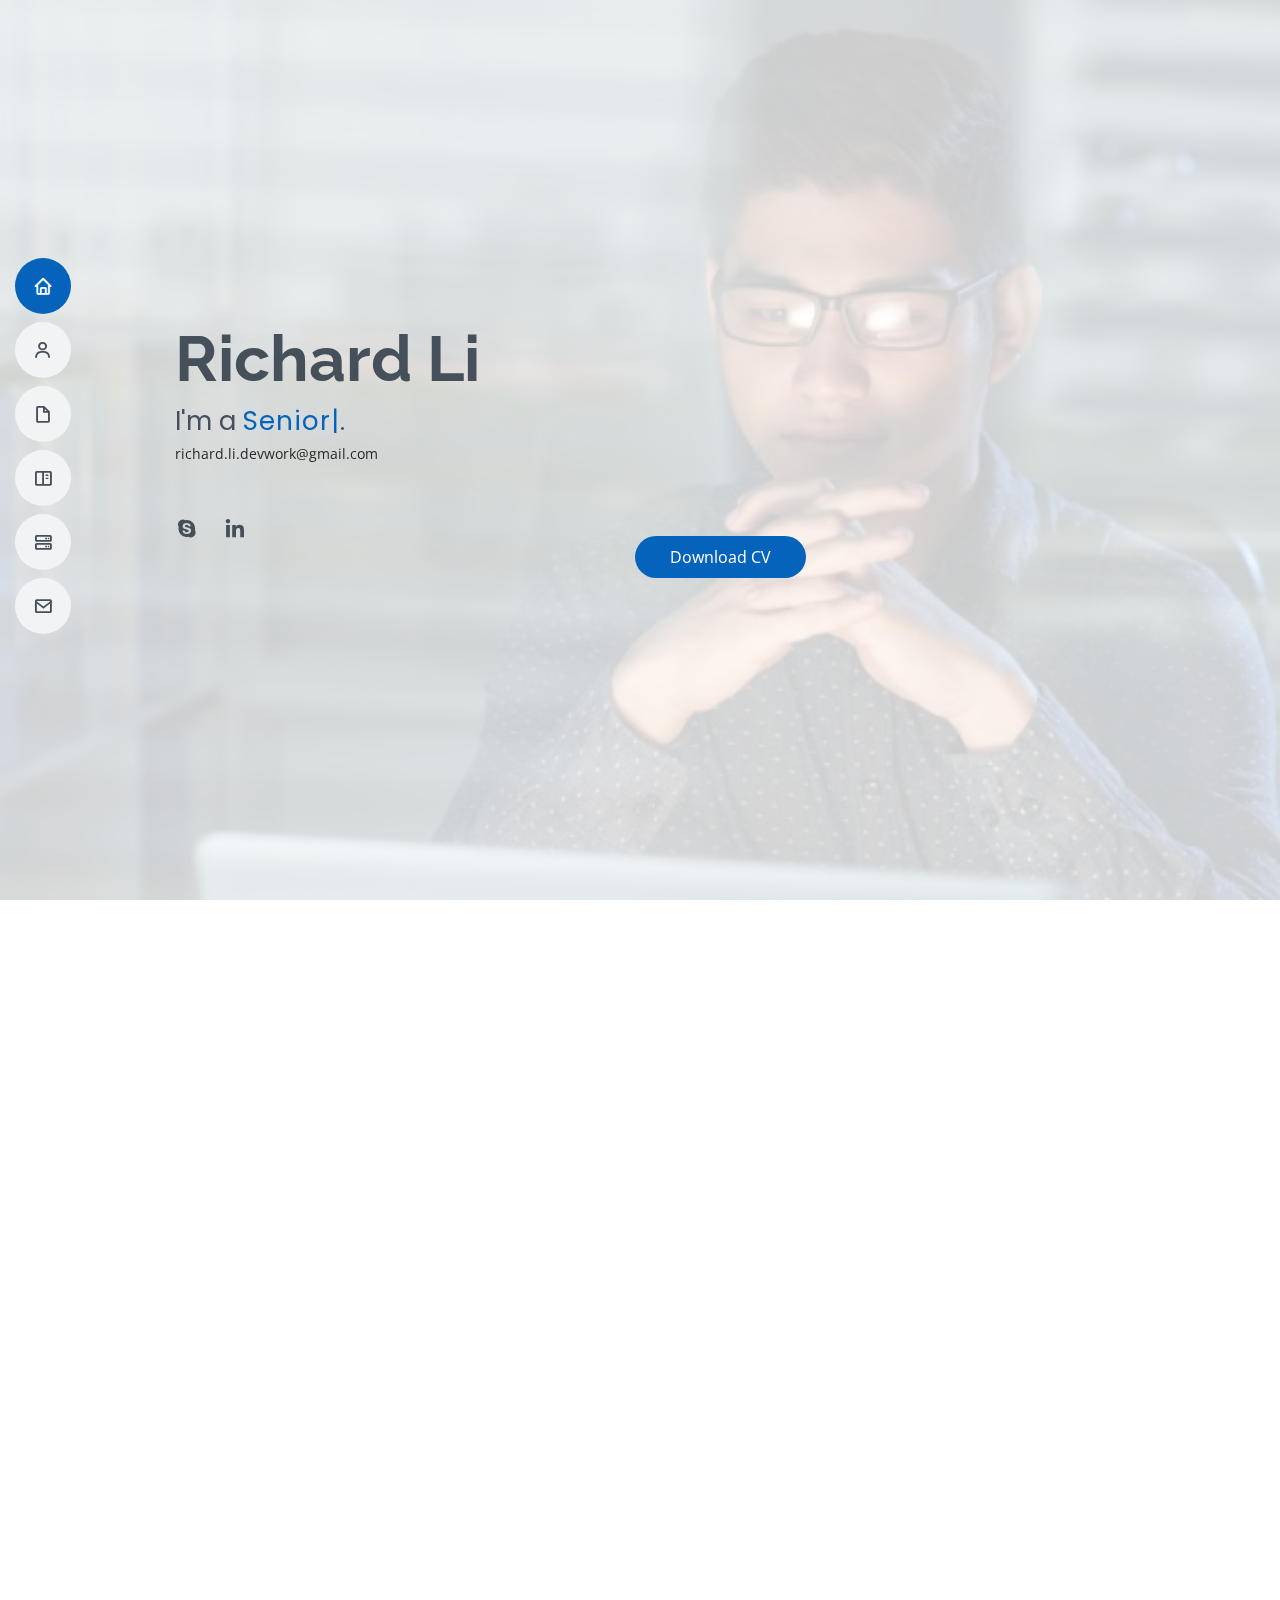
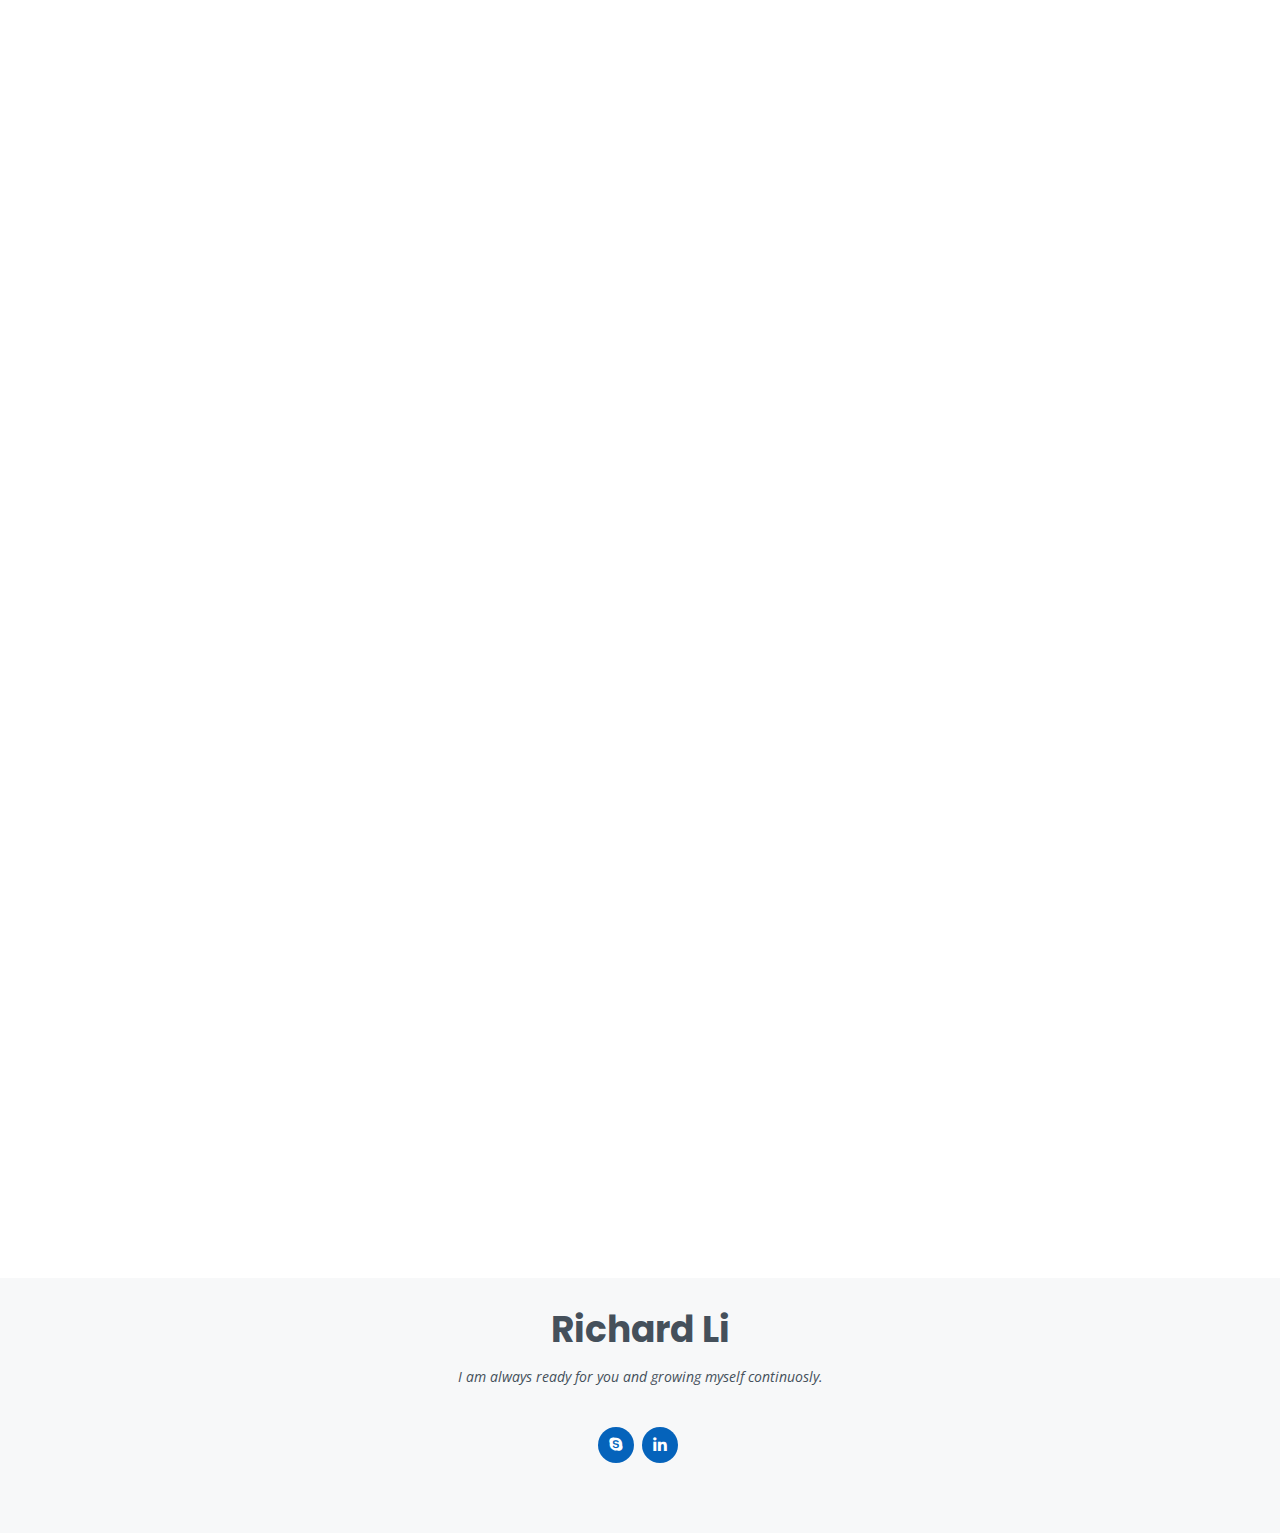
<file: home.html>
<!DOCTYPE html>
<html lang="en">

<head>
  <meta charset="utf-8">
  <meta content="width=device-width, initial-scale=1.0" name="viewport">

  <title>Richard-Resume</title>
  <meta content="" name="description">
  <meta content="" name="keywords">

  <!-- Favicons -->
  <link href="assets/img/favicon.ico" rel="icon">
  <link href="assets/img/apple-touch-icon.png" rel="apple-touch-icon">

  <!-- Google Fonts -->
  <link href="https://fonts.googleapis.com/css?family=Open+Sans:300,300i,400,400i,600,600i,700,700i|Raleway:300,300i,400,400i,500,500i,600,600i,700,700i|Poppins:300,300i,400,400i,500,500i,600,600i,700,700i" rel="stylesheet">

  <!-- Vendor CSS Files -->
  <link href="assets/vendor/bootstrap/css/bootstrap.min.css" rel="stylesheet">
  <link href="assets/vendor/icofont/icofont.min.css" rel="stylesheet">
  <link href="assets/vendor/boxicons/css/boxicons.min.css" rel="stylesheet">
  <link href="assets/vendor/venobox/venobox.css" rel="stylesheet">
  <link href="assets/vendor/owl.carousel/assets/owl.carousel.min.css" rel="stylesheet">
  <link href="assets/vendor/aos/aos.css" rel="stylesheet">

  <!-- Template Main CSS File -->
  <link href="assets/css/style.css" rel="stylesheet">
  <script async src="https://www.googletagmanager.com/gtag/js?id=G-C3K0RECNSG"></script>
  <script>
    window.dataLayer = window.dataLayer || [];
    function gtag(){dataLayer.push(arguments);}
    gtag('js', new Date());

    gtag('config', 'G-C3K0RECNSG');
  </script>
  <!-- =======================================================
  * Template Name: MyResume - v2.2.1
  * Template URL: https://bootstrapmade.com/free-html-bootstrap-template-my-resume/
  * Author: BootstrapMade.com
  * License: https://bootstrapmade.com/license/
  ======================================================== -->
</head>

<body>

  <!-- ======= Mobile nav toggle button ======= -->
  <button type="button" class="mobile-nav-toggle d-xl-none"><i class="icofont-navigation-menu"></i></button>

  <!-- ======= Header ======= -->
  <header id="header" class="d-flex flex-column justify-content-center">

    <nav class="nav-menu">
      <ul>
        <li class="active"><a href="#hero"><i class="bx bx-home"></i> <span>Home</span></a></li>
        <li><a href="#about"><i class="bx bx-user"></i> <span>About</span></a></li>
        <li><a href="#resume"><i class="bx bx-file-blank"></i> <span>Resume</span></a></li>
        <li><a href="#portfolio"><i class="bx bx-book-content"></i> <span>Portfolio</span></a></li>
        <li><a href="#services"><i class="bx bx-server"></i> <span>Services</span></a></li>
        <li><a href="#contact"><i class="bx bx-envelope"></i> <span>Contact</span></a></li>
      </ul>
    </nav><!-- .nav-menu -->

  </header><!-- End Header -->

  <!-- ======= Hero Section ======= -->
  <section id="hero" class="d-flex flex-column justify-content-center">
    <div class="container" data-aos="zoom-in" data-aos-delay="100">
      <h1>Richard Li</h1>
      <p>I'm a <span class="typed" data-typed-items="Senior Web and Mobile App Developer"></span>.</p>
       <div class="info">
          <div class="email">
            <label style="font-size: 14px;">richard.li.devwork@gmail.com</p>
          </div>
        </div>
      <div class="social-links">
        <a href="https://join.skype.com/invite/u2uxPCcCbrNT" class="google-plus"><i class="bx bxl-skype"></i></a>
        <a href="https://linkedin.com/in/richard-li-97074a201" class="linkedin"><i class="bx bxl-linkedin"></i></a>
      </div>
      <div class="text-center"><a href="./cv.pdf" style="
      background: #0563bb;
      border: 0;
      padding: 10px 35px;
      color: #fff;
      transition: 0.4s;
      border-radius: 50px;">Download CV</a></div>
    </div>
  </section><!-- End Hero -->

  <main id="main">

    <!-- ======= About Section ======= -->
    <section id="about" class="about">
      <div class="container" data-aos="fade-up">

        <div class="section-title">
          <h2>About</h2>
          <p>Experienced and detail-oriented Web Developer with a knack for conceptualizing and delivering elegant, user-friendly solutions effectively and efficiently. Have 8 years of experience as a Full Stack Developer, specialized in Modern JS and PHP frameworks. Love to collaborate with team actively, growing myself to make a blade of team and business.</p>
        </div>

        <div class="row">
          <div class="col-lg-4">
            <img src="assets/img/5.gif" class="img-fluid" alt="">
          </div>
          <div class="col-lg-8 pt-4 pt-lg-0 content">
            <h3>Full Stack Web and Mobile App Developer.</h3>
            <p class="font-italic">
              Mainly, contributed into web sites development as a full stack developer, however, have strong expereince with Mobile app development. <b>Frontend: 60%</b> : <b>Backend: 40%</b>
            </p>
            <div class="row">
              <div class="col-lg-6">
                <ul>
                  <li><i class="icofont-rounded-right"></i> <strong>Birthday:</strong> 7 Jan 1993</li>
                  <li><i class="icofont-rounded-right"></i> <strong>City:</strong> City : Toronto, Canada</li>
                  <li><i class="icofont-rounded-right"></i> <strong>Freelance:</strong> Available</li>
                </ul>
              </div>
              <div class="col-lg-6">
                <ul>
                  <li><i class="icofont-rounded-right"></i> <strong>Age:</strong> 29</li>
                  <li><i class="icofont-rounded-right"></i> <strong>Degree:</strong> Master</li>
                  <li><i class="icofont-rounded-right"></i> <strong>Email:</strong> richard.li.dev@gmail.com</li>
                </ul>
              </div>
            </div>
            <p>
              As a freelancer / contractor, I have worked with various of companies including start up remotely, so strong experience with remote working. Have contributed into kinds of industries, so always keep to growing my skills and experience. Daily review my working and anytime try to figure out problem what the team ( business ) need.
            </p>
          </div>
        </div>

      </div>
    </section><!-- End About Section -->

    <!-- ======= Facts Section ======= -->
    <section id="facts" class="facts">
      <div class="container" data-aos="fade-up">

        <div class="section-title">
          <h2>Facts</h2>
          <p>During my development career, archive kinds of expereinces and complete some projects</p>
        </div>

        <div class="row">

          <div class="col-lg-3 col-md-6">
            <div class="count-box">
              <i class="icofont-simple-smile"></i>
              <span data-toggle="counter-up">5</span>
              <p>Completely Success project</p>
            </div>
          </div>

          <div class="col-lg-3 col-md-6 mt-5 mt-md-0">
            <div class="count-box">
              <i class="icofont-document-folder"></i>
              <span data-toggle="counter-up">23</span>
              <p>Finish to build web sites</p>
            </div>
          </div>

          <div class="col-lg-3 col-md-6 mt-5 mt-lg-0">
            <div class="count-box">
              <i class="icofont-live-support"></i>
              <span data-toggle="counter-up">17820</span>
              <p>Hours Of Working</p>
            </div>
          </div>

          <div class="col-lg-3 col-md-6 mt-5 mt-lg-0">
            <div class="count-box">
              <i class="icofont-users-alt-5"></i>
              <span data-toggle="counter-up">15000</span>
              <p>As a professional ( hrs )</p>
            </div>
          </div>

        </div>

      </div>
    </section><!-- End Facts Section -->

    <!-- ======= Skills Section ======= -->
    <section id="skills" class="skills section-bg">
      <div class="container" data-aos="fade-up">

        <div class="section-title">
          <h2>Skills</h2>
        </div>

        <div class="row skills-content">

          <div class="col-lg-6">

            <div class="progress">
              <span class="skill">HTML <i class="val">100%</i></span>
              <div class="progress-bar-wrap">
                <div class="progress-bar" role="progressbar" aria-valuenow="100" aria-valuemin="0" aria-valuemax="100"></div>
              </div>
            </div>

            <div class="progress">
              <span class="skill">CSS (Tailwind, Bootstrap) <i class="val">100%</i></span>
              <div class="progress-bar-wrap">
                <div class="progress-bar" role="progressbar" aria-valuenow="100" aria-valuemin="0" aria-valuemax="100"></div>
              </div>
            </div>

            <div class="progress">
              <span class="skill">JavaScript, TypeScript (React, Node, Vue, Angular) <i class="val">100%</i></span>
              <div class="progress-bar-wrap">
                <div class="progress-bar" role="progressbar" aria-valuenow="100" aria-valuemin="0" aria-valuemax="100"></div>
              </div>
            </div>

            <div class="progress">
              <span class="skill">Jenkins, Kubernetes <i class="val">100%</i></span>
              <div class="progress-bar-wrap">
                <div class="progress-bar" role="progressbar" aria-valuenow="100" aria-valuemin="0" aria-valuemax="100"></div>
              </div>
            </div>

            <div class="progress">
              <span class="skill">Docker, Docker-compose<i class="val">100%</i></span>
              <div class="progress-bar-wrap">
                <div class="progress-bar" role="progressbar" aria-valuenow="100" aria-valuemin="0" aria-valuemax="100"></div>
              </div>
            </div>

          </div>

          <div class="col-lg-6">

            <div class="progress">
              <span class="skill">PHP(Laravel, CI, Yii2, Symfony) <i class="val">100%</i></span>
              <div class="progress-bar-wrap">
                <div class="progress-bar" role="progressbar" aria-valuenow="100" aria-valuemin="0" aria-valuemax="100"></div>
              </div>
            </div>

            <div class="progress">
              <span class="skill">PHP (WordPress, Shopify)<i class="val">80%</i></span>
              <div class="progress-bar-wrap">
                <div class="progress-bar" role="progressbar" aria-valuenow="80" aria-valuemin="0" aria-valuemax="100"></div>
              </div>
            </div>

            <div class="progress">
              <span class="skill">AWS(EC2, Lambda, S3, SNS/SQS, Dynamodb)<i class="val">100%</i></span>
              <div class="progress-bar-wrap">
                <div class="progress-bar" role="progressbar" aria-valuenow="100" aria-valuemin="0" aria-valuemax="100"></div>
              </div>
            </div>

            <div class="progress">
              <span class="skill">Linux OS, MacOS<i class="val">100%</i></span>
              <div class="progress-bar-wrap">
                <div class="progress-bar" role="progressbar" aria-valuenow="100" aria-valuemin="0" aria-valuemax="100"></div>
              </div>
            </div>

            <div class="progress">
              <span class="skill">Mobile UI / UX Design<i class="val">100%</i></span>
              <div class="progress-bar-wrap">
                <div class="progress-bar" role="progressbar" aria-valuenow="100" aria-valuemin="0" aria-valuemax="100"></div>
              </div>
            </div>

          </div>

        </div>

      </div>
    </section><!-- End Skills Section -->

    <!-- ======= Resume Section ======= -->
    <section id="resume" class="resume">
      <div class="container" data-aos="fade-up">

        <div class="section-title">
          <h2>Employment Histories</h2>
        </div>

        <div class="row">
          <div class="col-lg-6">
            <div class="resume-item">
              <h4>Professional Freelancer, Freelance at Upwork</h4>
              <h5>Jan, 2020 - Dec, 2020</h5>
              <p><em>Contributed various industries with JS, PHP skills.</em></p>
              <ul>
                <li>React, Angular, Vue</li>
                <li>Node, Laravel, Symfony, yii2 and Django</li>
                <li>Stripe integration, Hubspot development</li>
              </ul>
            </div>
            <div class="resume-item">
              <h4>Full-stack Developer</h4>
              <h5>Mar, 2018 - Dec, 2019</h5>
              <p><em>Asolvi</em></p>
              <ul>
                <li>Built shipping Single page Applications and brought delightful user interactions.</li>
                <li>Have worked with Redux and Reframe as a state management libraries.</li>
                <li>Built cross-platform application, backend services and open platform with team.</li>
                <li>Improve previous code qualities, define architecture on database newly and implemented enough unit testing with Mocha.</li>
                <li>Archived well-tested solutions, high-qualities, maintainable and scalable characteristics.</li>
                <li>Integrated a Cloud Firestore database with an existing codebase.</li>
                <li>Developed a controller service that is deployed in Heroku. It turns on and off the GPU server to save money, communicates with the diacritizer, and interfaces with the front-end app.</li>
                <li>Developed an admin panel with sophisticated client-side state management that enabled a manufacturing company's admins to create and monitor jobs and parts manufactured along with an employee management system.</li>
                <li>Developed a Node.js API service and handled its deployment as well as the deployment of a MongoDB database.</li>
              </ul>
            </div>
            <h3 class="resume-title">Education</h3>
            <div class="resume-item">
              <h4>Bachelor of Computer Science</h4>
              <h5>2008 - 2013</h5>
              <p><em>The University of Hong Kong</em></p>
            </div>
          </div>
          <div class="col-lg-6">
            <div class="resume-item">
              <h4>Full-stack Developer</h4>
              <h5>Mar 2016 - Feb 2018</h5>
              <p><em>Consalta</em></p>
              <ul>
                Used Stacks: Technologies: Symfony 4, Laravel 4/5, Angular 6, Vue

                <li> Created an API for a sports related mobile app using a Slim framework.</ 
                <li> Built an event promoting site in Symfony4 with heavy usage of a Cloudinar y API for image processing.</li>
                <li> Developed a real-time video streaming solution with various billing options, using Symfony2, Wowza Medi a Server, Redis and NodeJS. </li>
                <li> Created an online advice web solution prepared for law companies; basically, it is a web form that could be implemented on every web page and allows users to request legal advice. The bigger part of the project was administration panel that allows law companies to manage the advice requests, a manual and automatic internal email system, and payment solutions.</li>
                <li> Developed a newsletter web service that allows users to easily create and maintain a newsletter campaign, manage the receiver list, and had a one-click send option. The system was implemented to send newsletters with acceptable mechanisms to avoid being identified as spam. </li>
                <li> Defined the scope of the product and the technical architecture. One of the company’s products is a system that enables the quick generation of a dedicated IT system; the system is generated on the basis of ready-made components. </li>
                <li> Created a Symfony-based eCommerce project for one of the biggest Polish price comparison sites. </li>
              </ul>
            </div>
            <div class="resume-item pb-0">
              <h4>Senior Web Developer</h4>
              <h5>Feb, 2014 - Feb, 2016</h5>
              <p><em>Saburly</em></p>
              <ul>
                <li>Developed responsive mobile web applications with AngularJS.</li>
                <li>Mentored experienced developers who were new to JavaScript.</li>
                <li>Analyzed front-end technological options (CSS frameworks, Protractor, design patterns, and more) and helped the team settle upon our technology foundation.</li>
                <li>Led the development of Sears eCoupon application with a similar criteria and oversaw its deployment and integration with Sears' subsidiary domains.d oversaw its deployment and integration with Sears' subsidiary domains.</li>
              </ul>
            </div>
          </div>
        </div>

      </div>
    </section><!-- End Resume Section -->

    <!-- ======= Portfolio Section ======= -->
    <section id="portfolio" class="portfolio section-bg">
      <div class="container" data-aos="fade-up">

        <div class="section-title">
          <h2>Portfolio</h2>
          <p>Here are portfolios what I have finished during last 8 years.</p>
        </div>

        <div class="row portfolio-container" data-aos="fade-up" data-aos-delay="200">

          <div class="col-lg-4 col-md-6 portfolio-item filter-web">
            <div class="portfolio-wrap">
              <img src="assets/img/portfolio/portfolio-1.jpg" class="img-fluid" alt="">
              <div class="portfolio-info">
                <h4>Social Network Platform</h4>
                <p>Codeigniter + Laravel</p>
                <div class="portfolio-links">
                  <a href="assets/img/portfolio/portfolio-1.jpg" data-gall="portfolioGallery" class="venobox" title="Web 3"><i class="bx bx-plus"></i></a>
                  <a href="https://www.fxstat.com/" data-gall="portfolioDetailsGallery" data-vbtype="iframe" class="venobox" title="Portfolio Details"><i class="bx bx-link"></i></a>
                </div>
              </div>
            </div>
          </div>

          <div class="col-lg-4 col-md-6 portfolio-item filter-web">
            <div class="portfolio-wrap">
              <img src="assets/img/portfolio/portfolio-2.jpg" class="img-fluid" alt="">
              <div class="portfolio-info">
                <h4>Healthcare</h4>
                <p>React + Amplify</p>
                <div class="portfolio-links">
                  <a href="assets/img/portfolio/portfolio-2.jpg" data-gall="portfolioGallery" class="venobox" title="Web 3"><i class="bx bx-plus"></i></a>
                  <a href="https://www.itherapeut.ch/" data-gall="portfolioDetailsGallery" data-vbtype="iframe" class="venobox" title="Portfolio Details"><i class="bx bx-link"></i></a>
                </div>
              </div>
            </div>
          </div>

          <div class="col-lg-4 col-md-6 portfolio-item filter-web">
            <div class="portfolio-wrap">
              <img src="assets/img/portfolio/portfolio-3.jpg" class="img-fluid" alt="">
              <div class="portfolio-info">
                <h4>Company Service Site</h4>
                <p>Angular + Node</p>
                <div class="portfolio-links">
                  <a href="assets/img/portfolio/portfolio-3.jpg" data-gall="portfolioGallery" class="venobox" title="App 2"><i class="bx bx-plus"></i></a>
                  <a href="Https://customer.drive.porsche.com" data-gall="portfolioDetailsGallery" data-vbtype="iframe" class="venobox" title="Portfolio Details"><i class="bx bx-link"></i></a>
                </div>
              </div>
            </div>
          </div>

          <div class="col-lg-4 col-md-6 portfolio-item filter-web">
            <div class="portfolio-wrap">
              <img src="assets/img/portfolio/portfolio-4.jpg" class="img-fluid" alt="">
              <div class="portfolio-info">
                <h4>Hotel Management</h4>
                <p>Angular + ASP.NET</p>
                <div class="portfolio-links">
                  <a href="assets/img/portfolio/portfolio-4.jpg" data-gall="portfolioGallery" class="venobox" title="Web 3"><i class="bx bx-plus"></i></a>
                  <a href="https://lochside-hotel.vouchercart.com/app/" data-gall="portfolioDetailsGallery" data-vbtype="iframe" class="venobox" title="Portfolio Details"><i class="bx bx-link"></i></a>
                </div>
              </div>
            </div>
          </div>

          <div class="col-lg-4 col-md-6 portfolio-item filter-web">
            <div class="portfolio-wrap">
              <img src="assets/img/portfolio/portfolio-5.jpg" class="img-fluid" alt="">
              <div class="portfolio-info">
                <h4>E-Sports and Serivces</h4>
                <p>React + Node</p>
                <div class="portfolio-links">
                  <a href="assets/img/portfolio/portfolio-5.jpg" data-gall="portfolioGallery" class="venobox" title="Web 2"><i class="bx bx-plus"></i></a>
                  <a href="https://www.888sport.es/#/home"><i class="bx bx-link"></i></a>
                </div>
              </div>
            </div>
          </div>

          <div class="col-lg-4 col-md-6 portfolio-item filter-web">
            <div class="portfolio-wrap">
              <img src="assets/img/portfolio/portfolio-6.jpg" class="img-fluid" alt="">
              <div class="portfolio-info">
                <h4>Introduction</h4>
                <p>React + Node</p>
                <div class="portfolio-links">
                  <a href="assets/img/portfolio/portfolio-6.jpg" data-gall="portfolioGallery" class="venobox" title="App 3"><i class="bx bx-plus"></i></a>
                  <a href="https://iconparkingsystems.com" data-gall="portfolioDetailsGallery" data-vbtype="iframe" class="venobox" title="Portfolio Details"><i class="bx bx-link"></i></a>
                </div>
              </div>
            </div>
          </div>

          <div class="col-lg-4 col-md-6 portfolio-item filter-web">
            <div class="portfolio-wrap">
              <img src="assets/img/portfolio/portfolio-7.jpg" class="img-fluid" alt="">
              <div class="portfolio-info">
                <h4>Saas</h4>
                <p>React + Node</p>
                <div class="portfolio-links">
                  <a href="assets/img/portfolio/portfolio-7.jpg" data-gall="portfolioGallery" class="venobox" title="Card 1"><i class="bx bx-plus"></i></a>
                  <a href="https://www.timepot.io" data-gall="portfolioDetailsGallery" data-vbtype="iframe" class="venobox" title="Portfolio Details"><i class="bx bx-link"></i></a>
                </div>
              </div>
            </div>
          </div>

          <div class="col-lg-4 col-md-6 portfolio-item filter-web">
            <div class="portfolio-wrap">
              <img src="assets/img/portfolio/portfolio-8.jpg" class="img-fluid" alt="">
              <div class="portfolio-info">
                <h4>Job Seeking Site</h4>
                <p>Laravel + Vue</p>
                <div class="portfolio-links">
                  <a href="assets/img/portfolio/portfolio-8.jpg" data-gall="portfolioGallery" class="venobox" title="Card 3"><i class="bx bx-plus"></i></a>
                  <a href="https://app.buzzhire.co" data-gall="portfolioDetailsGallery" data-vbtype="iframe" class="venobox" title="Portfolio Details"><i class="bx bx-link"></i></a>
                </div>
              </div>
            </div>
          </div>

          <div class="col-lg-4 col-md-6 portfolio-item filter-web">
            <div class="portfolio-wrap">
              <img src="assets/img/portfolio/portfolio-9.jpg" class="img-fluid" alt="">
              <div class="portfolio-info">
                <h4>SaaS</h4>
                <p>React + Node, React Native</p>
                <div class="portfolio-links">
                  <a href="assets/img/portfolio/portfolio-9.jpg" data-gall="portfolioGallery" class="venobox" title="Web 3"><i class="bx bx-plus"></i></a>
                  <a href="https://www.tintup.com" data-gall="portfolioDetailsGallery" data-vbtype="iframe" class="venobox" title="Portfolio Details"><i class="bx bx-link"></i></a>
                </div>
              </div>
            </div>
          </div>
        </div>
      </div>
    </section><!-- End Portfolio Section -->

    <!-- ======= Services Section ======= -->
    <section id="services" class="services">
      <div class="container" data-aos="fade-up">

        <div class="section-title">
          <h2>Services</h2>
          <p>I have contributed into several kinds of industries during my development career.</p>
        </div>

        <div class="row">

          <div class="col-lg-4 col-md-6 d-flex align-items-stretch" data-aos="zoom-in" data-aos-delay="100">
            <div class="icon-box iconbox-blue">
              <div class="icon">
                <svg width="100" height="100" viewBox="0 0 600 600" xmlns="http://www.w3.org/2000/svg">
                  <path stroke="none" stroke-width="0" fill="#f5f5f5" d="M300,521.0016835830174C376.1290562159157,517.8887921683347,466.0731472004068,529.7835943286574,510.70327084640275,468.03025145048787C554.3714126377745,407.6079735673963,508.03601936045806,328.9844924480964,491.2728898941984,256.3432110539036C474.5976632858925,184.082847569629,479.9380746630129,96.60480741107993,416.23090153303,58.64404602377083C348.86323505073057,18.502131276798302,261.93793281208167,40.57373210992963,193.5410806939664,78.93577620505333C130.42746243093433,114.334589627462,98.30271207620316,179.96522072025542,76.75703585869454,249.04625023123273C51.97151888228291,328.5150500222984,13.704378332031375,421.85034740162234,66.52175969318436,486.19268352777647C119.04800174914682,550.1803526380478,217.28368757567262,524.383925680826,300,521.0016835830174"></path>
                </svg>
                <i class="bx bxl-dribbble"></i>
              </div>
              <h4><a href="">E-Sports Web and App</a></h4>
              <p>Building Web and Mobile applications for ESports players or Gaming</p>
            </div>
          </div>

          <div class="col-lg-4 col-md-6 d-flex align-items-stretch mt-4 mt-md-0" data-aos="zoom-in" data-aos-delay="200">
            <div class="icon-box iconbox-orange ">
              <div class="icon">
                <svg width="100" height="100" viewBox="0 0 600 600" xmlns="http://www.w3.org/2000/svg">
                  <path stroke="none" stroke-width="0" fill="#f5f5f5" d="M300,582.0697525312426C382.5290701553225,586.8405444964366,449.9789794690241,525.3245884688669,502.5850820975895,461.55621195738473C556.606425686781,396.0723002908107,615.8543463187945,314.28637112970534,586.6730223649479,234.56875336149918C558.9533121215079,158.8439757836574,454.9685369536778,164.00468322053177,381.49747125262974,130.76875717737553C312.15926192815925,99.40240125094834,248.97055460311594,18.661163978235184,179.8680185752513,50.54337015887873C110.5421016452524,82.52863877960104,119.82277516462835,180.83849132639028,109.12597500060166,256.43424936330496C100.08760227029461,320.3096726198365,92.17705696193138,384.0621239912766,124.79988738764834,439.7174275375508C164.83382741302287,508.01625554203684,220.96474134820875,577.5009287672846,300,582.0697525312426"></path>
                </svg>
                <i class="bx bx-file"></i>
              </div>
              <h4><a href="">Learning Services Web & App</a></h4>
              <p>Building Web application fpr E-Learning Platform and Survey Industris</p>
            </div>
          </div>

          <div class="col-lg-4 col-md-6 d-flex align-items-stretch mt-4 mt-lg-0" data-aos="zoom-in" data-aos-delay="300">
            <div class="icon-box iconbox-pink">
              <div class="icon">
                <svg width="100" height="100" viewBox="0 0 600 600" xmlns="http://www.w3.org/2000/svg">
                  <path stroke="none" stroke-width="0" fill="#f5f5f5" d="M300,541.5067337569781C382.14930387511276,545.0595476570109,479.8736841581634,548.3450877840088,526.4010558755058,480.5488172755941C571.5218469581645,414.80211281144784,517.5187510058486,332.0715597781072,496.52539010469104,255.14436215662573C477.37192572678356,184.95920475031193,473.57363656557914,105.61284051026155,413.0603344069578,65.22779650032875C343.27470386102294,18.654635553484475,251.2091493199835,5.337323636656869,175.0934190732945,40.62881213300186C97.87086631185822,76.43348514350839,51.98124368387456,156.15599469081315,36.44837278890362,239.84606092416172C21.716077023791087,319.22268207091537,43.775223500013084,401.1760424656574,96.891909868211,461.97329694683043C147.22146801428983,519.5804099606455,223.5754009179313,538.201503339737,300,541.5067337569781"></path>
                </svg>
                <i class="bx bx-tachometer"></i>
              </div>
              <h4><a href="">Visualizations and Management System</a></h4>
              <p>Building Vidualization for business and Admin Portal</p>
            </div>
          </div>

          <div class="col-lg-4 col-md-6 d-flex align-items-stretch mt-4" data-aos="zoom-in" data-aos-delay="100">
            <div class="icon-box iconbox-yellow">
              <div class="icon">
                <svg width="100" height="100" viewBox="0 0 600 600" xmlns="http://www.w3.org/2000/svg">
                  <path stroke="none" stroke-width="0" fill="#f5f5f5" d="M300,503.46388370962813C374.79870501325706,506.71871716319447,464.8034551963731,527.1746412648533,510.4981551193396,467.86667711651364C555.9287308511215,408.9015244558933,512.6030010748507,327.5744911775523,490.211057578863,256.5855673507754C471.097692560561,195.9906835881958,447.69079081568157,138.11976852964426,395.19560036434837,102.3242989838813C329.3053358748298,57.3949838291264,248.02791733380457,8.279543830951368,175.87071277845988,42.242879143198664C103.41431057327972,76.34704239035025,93.79494320519305,170.9812938413882,81.28167332365135,250.07896920659033C70.17666984294237,320.27484674793965,64.84698225790005,396.69656628748305,111.28512138212992,450.4950937839243C156.20124167950087,502.5303643271138,231.32542653798444,500.4755392045468,300,503.46388370962813"></path>
                </svg>
                <i class="bx bx-layer"></i>
              </div>
              <h4><a href="">Database</a></h4>
              <p>Building Database Architecture and Handling million data</p>
            </div>
          </div>

          <div class="col-lg-4 col-md-6 d-flex align-items-stretch mt-4" data-aos="zoom-in" data-aos-delay="200">
            <div class="icon-box iconbox-red">
              <div class="icon">
                <svg width="100" height="100" viewBox="0 0 600 600" xmlns="http://www.w3.org/2000/svg">
                  <path stroke="none" stroke-width="0" fill="#f5f5f5" d="M300,532.3542879108572C369.38199826031484,532.3153073249985,429.10787420159085,491.63046689027357,474.5244479745417,439.17860296908856C522.8885846962883,383.3225815378663,569.1668002868075,314.3205725914397,550.7432151929288,242.7694973846089C532.6665558377875,172.5657663291529,456.2379748765914,142.6223662098291,390.3689995646985,112.34683881706744C326.66090330228417,83.06452184765237,258.84405631176094,53.51806209861945,193.32584062364296,78.48882559362697C121.61183558270385,105.82097193414197,62.805066853699245,167.19869350419734,48.57481801355237,242.6138429142374C34.843463184063346,315.3850353017275,76.69343916112496,383.4422959591041,125.22947124332185,439.3748458443577C170.7312796277747,491.8107796887764,230.57421082200815,532.3932930995766,300,532.3542879108572"></path>
                </svg>
                <i class="bx bx-slideshow"></i>
              </div>
              <h4><a href="">Media Services Web and App</a></h4>
              <p>Building Video content management and Social Networking Platform</p>
            </div>
          </div>

          <div class="col-lg-4 col-md-6 d-flex align-items-stretch mt-4" data-aos="zoom-in" data-aos-delay="300">
            <div class="icon-box iconbox-teal">
              <div class="icon">
                <svg width="100" height="100" viewBox="0 0 600 600" xmlns="http://www.w3.org/2000/svg">
                  <path stroke="none" stroke-width="0" fill="#f5f5f5" d="M300,566.797414625762C385.7384707136149,576.1784315230908,478.7894351017131,552.8928747891023,531.9192734346935,484.94944893311C584.6109503024035,417.5663521118492,582.489472248146,322.67544863468447,553.9536738515405,242.03673114598146C529.1557734026468,171.96086150256528,465.24506316201064,127.66468636344209,395.9583748389544,100.7403814666027C334.2173773831606,76.7482773500951,269.4350130405921,84.62216499799875,207.1952322260088,107.2889140133804C132.92018162631612,134.33871894543012,41.79353780512637,160.00259165414826,22.644507872594943,236.69541883565114C3.319112789854554,314.0945973066697,72.72355303640163,379.243833228382,124.04198916343866,440.3218312028393C172.9286146004772,498.5055451809895,224.45579914871206,558.5317968840102,300,566.797414625762"></path>
                </svg>
                <i class="bx bx-arch"></i>
              </div>
              <h4><a href="">Microservices</a></h4>
              <p>Integrate with third party API and building serveral kinds of microservices.</p>
            </div>
          </div>

        </div>

      </div>
    </section><!-- End Services Section -->

    <!-- ======= Testimonials Section ======= -->
    <!-- <section id="testimonials" class="testimonials section-bg">
      <div class="container" data-aos="fade-up">

        <div class="section-title">
          <h2>Testimonials</h2>
        </div>

        <div class="owl-carousel testimonials-carousel" data-aos="zoom-in" data-aos-delay="100">

          <div class="testimonial-item">
            <img src="assets/img/testimonials/testimonials-1.jpg" class="testimonial-img" alt="">
            <h3>Saul Goodman</h3>
            <h4>Ceo &amp; Founder</h4>
            <p>
              <i class="bx bxs-quote-alt-left quote-icon-left"></i>
              Proin iaculis purus consequat sem cure digni ssim donec porttitora entum suscipit rhoncus. Accusantium quam, ultricies eget id, aliquam eget nibh et. Maecen aliquam, risus at semper.
              <i class="bx bxs-quote-alt-right quote-icon-right"></i>
            </p>
          </div>

          <div class="testimonial-item">
            <img src="assets/img/testimonials/testimonials-2.jpg" class="testimonial-img" alt="">
            <h3>Sara Wilsson</h3>
            <h4>Designer</h4>
            <p>
              <i class="bx bxs-quote-alt-left quote-icon-left"></i>
              Export tempor illum tamen malis malis eram quae irure esse labore quem cillum quid cillum eram malis quorum velit fore eram velit sunt aliqua noster fugiat irure amet legam anim culpa.
              <i class="bx bxs-quote-alt-right quote-icon-right"></i>
            </p>
          </div>

          <div class="testimonial-item">
            <img src="assets/img/testimonials/testimonials-3.jpg" class="testimonial-img" alt="">
            <h3>Jena Karlis</h3>
            <h4>Store Owner</h4>
            <p>
              <i class="bx bxs-quote-alt-left quote-icon-left"></i>
              Enim nisi quem export duis labore cillum quae magna enim sint quorum nulla quem veniam duis minim tempor labore quem eram duis noster aute amet eram fore quis sint minim.
              <i class="bx bxs-quote-alt-right quote-icon-right"></i>
            </p>
          </div>

          <div class="testimonial-item">
            <img src="assets/img/testimonials/testimonials-4.jpg" class="testimonial-img" alt="">
            <h3>Matt Brandon</h3>
            <h4>Freelancer</h4>
            <p>
              <i class="bx bxs-quote-alt-left quote-icon-left"></i>
              Fugiat enim eram quae cillum dolore dolor amet nulla culpa multos export minim fugiat minim velit minim dolor enim duis veniam ipsum anim magna sunt elit fore quem dolore labore illum veniam.
              <i class="bx bxs-quote-alt-right quote-icon-right"></i>
            </p>
          </div>

          <div class="testimonial-item">
            <img src="assets/img/testimonials/testimonials-5.jpg" class="testimonial-img" alt="">
            <h3>John Larson</h3>
            <h4>Entrepreneur</h4>
            <p>
              <i class="bx bxs-quote-alt-left quote-icon-left"></i>
              Quis quorum aliqua sint quem legam fore sunt eram irure aliqua veniam tempor noster veniam enim culpa labore duis sunt culpa nulla illum cillum fugiat legam esse veniam culpa fore nisi cillum quid.
              <i class="bx bxs-quote-alt-right quote-icon-right"></i>
            </p>
          </div>

        </div>

      </div>
    </section> --><!-- End Testimonials Section -->

    <!-- ======= Contact Section ======= -->
    <section id="contact" class="contact">
      <div class="container" data-aos="fade-up">

        <div class="section-title">
          <h2>Contact</h2>
        </div>

        <div class="row mt-1">
          <div class="col-lg-12">
            <div class="info d-flex">
              <div class="address">
                <i class="icofont-google-map"></i>
                <h4>Location:</h4>
                <p>20 Orfus Rd, Toronto, ON M6A 1L6, Canada</p>
              </div>

              <div class="email">
                <i class="icofont-envelope"></i>
                <h4>Email:</h4>
                <p>richard.li.devwork@gmail.com</p>
              </div>
            </div>

          </div>

        </div>

      </div>
    </section><!-- End Contact Section -->

  </main><!-- End #main -->

  <!-- ======= Footer ======= -->
  <footer id="footer">
    <div class="container">
      <h3>Richard Li</h3>
      <p>I am always ready for you and growing myself continuosly.</p>
      <div class="social-links">
        <a href="https://join.skype.com/invite/u2uxPCcCbrNT" class="google-plus"><i class="bx bxl-skype"></i></a>
        <a href="https://linkedin.com/in/richard-li-97074a201" class="linkedin"><i class="bx bxl-linkedin"></i></a>
      </div>
    </div>
  </footer><!-- End Footer -->

  <a href="#" class="back-to-top"><i class="bx bx-up-arrow-alt"></i></a>
  <div id="preloader"></div>

  <!-- Vendor JS Files -->
  <script src="assets/vendor/jquery/jquery.min.js"></script>
  <script src="assets/vendor/bootstrap/js/bootstrap.bundle.min.js"></script>
  <script src="assets/vendor/jquery.easing/jquery.easing.min.js"></script>
  <script src="assets/vendor/php-email-form/validate.js"></script>
  <script src="assets/vendor/waypoints/jquery.waypoints.min.js"></script>
  <script src="assets/vendor/counterup/counterup.min.js"></script>
  <script src="assets/vendor/isotope-layout/isotope.pkgd.min.js"></script>
  <script src="assets/vendor/venobox/venobox.min.js"></script>
  <script src="assets/vendor/owl.carousel/owl.carousel.min.js"></script>
  <script src="assets/vendor/typed.js/typed.min.js"></script>
  <script src="assets/vendor/aos/aos.js"></script>

  <!-- Template Main JS File -->
  <script src="assets/js/main.js"></script>

</body>

</html>
</file>
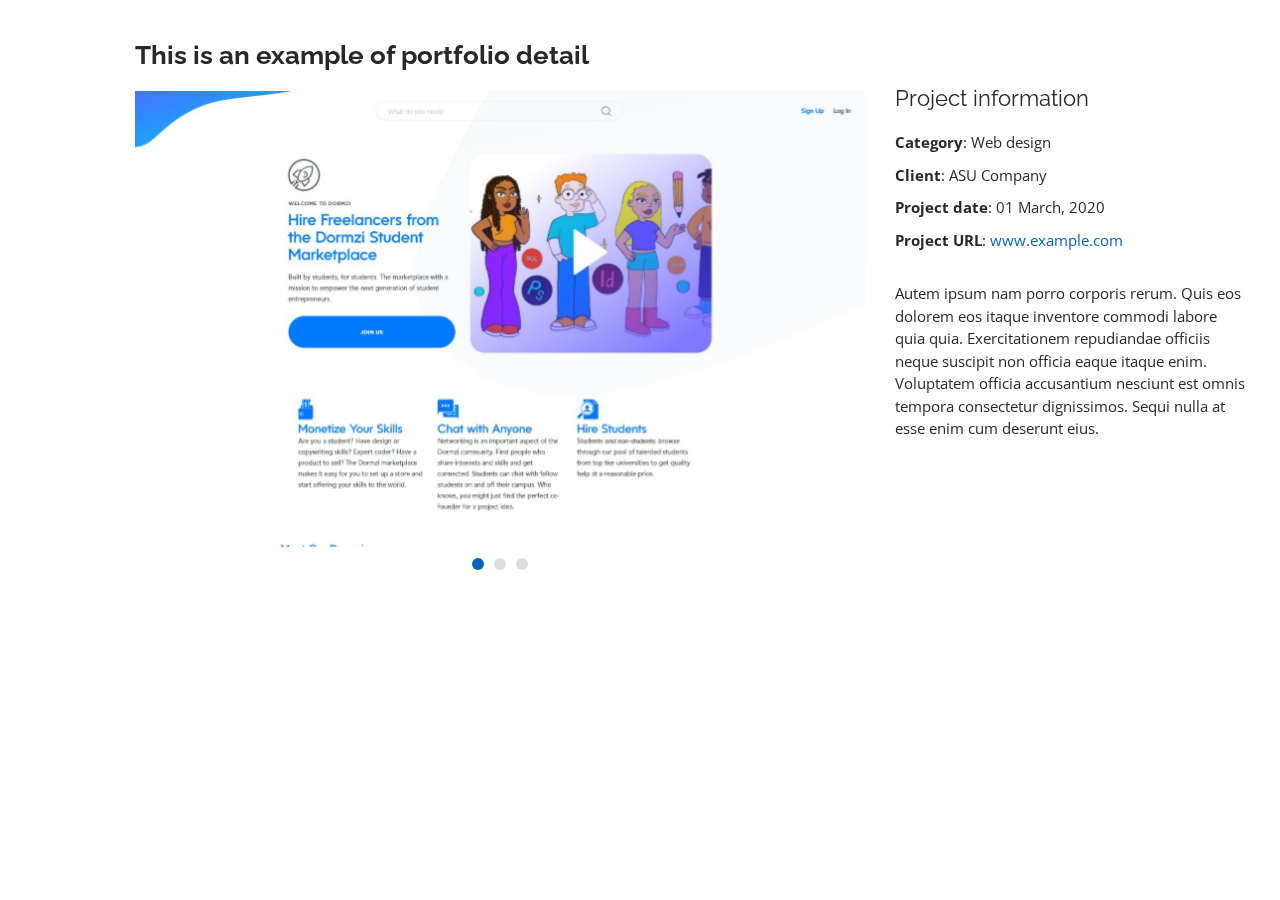
<file: portfolio-details.html>
<!DOCTYPE html>
<html lang="en">

<head>
  <meta charset="utf-8">
  <meta content="width=device-width, initial-scale=1.0" name="viewport">

  <title>Portfolio Details - Personal Bootstrap Template</title>
  <meta content="" name="description">
  <meta content="" name="keywords">

  <!-- Favicons -->
  <link href="assets/img/favicon.png" rel="icon">
  <link href="assets/img/apple-touch-icon.png" rel="apple-touch-icon">

  <!-- Google Fonts -->
  <link href="https://fonts.googleapis.com/css?family=Open+Sans:300,300i,400,400i,600,600i,700,700i|Raleway:300,300i,400,400i,500,500i,600,600i,700,700i|Poppins:300,300i,400,400i,500,500i,600,600i,700,700i" rel="stylesheet">

  <!-- Vendor CSS Files -->
  <link href="assets/vendor/bootstrap/css/bootstrap.min.css" rel="stylesheet">
  <link href="assets/vendor/icofont/icofont.min.css" rel="stylesheet">
  <link href="assets/vendor/boxicons/css/boxicons.min.css" rel="stylesheet">
  <link href="assets/vendor/venobox/venobox.css" rel="stylesheet">
  <link href="assets/vendor/owl.carousel/assets/owl.carousel.min.css" rel="stylesheet">
  <link href="assets/vendor/aos/aos.css" rel="stylesheet">

  <!-- Template Main CSS File -->
  <link href="assets/css/style.css" rel="stylesheet">

  <!-- =======================================================
  * Template Name: MyResume - v2.2.1
  * Template URL: https://bootstrapmade.com/free-html-bootstrap-template-my-resume/
  * Author: BootstrapMade.com
  * License: https://bootstrapmade.com/license/
  ======================================================== -->
</head>

<body>

  <main id="main">

    <!-- ======= Portfolio Details ======= -->
    <section id="portfolio-details" class="portfolio-details">
      <div class="container" data-aos="fade-up">

        <div class="row">

          <div class="col-lg-8">
            <h2 class="portfolio-title">This is an example of portfolio detail</h2>
            <div class="owl-carousel portfolio-details-carousel">
              <img src="assets/img/portfolio/portfolio-details-1.jpg" class="img-fluid" alt="">
              <img src="assets/img/portfolio/portfolio-details-2.jpg" class="img-fluid" alt="">
              <img src="assets/img/portfolio/portfolio-details-3.jpg" class="img-fluid" alt="">
            </div>
          </div>

          <div class="col-lg-4 portfolio-info">
            <h3>Project information</h3>
            <ul>
              <li><strong>Category</strong>: Web design</li>
              <li><strong>Client</strong>: ASU Company</li>
              <li><strong>Project date</strong>: 01 March, 2020</li>
              <li><strong>Project URL</strong>: <a href="#">www.example.com</a></li>
            </ul>

            <p>
              Autem ipsum nam porro corporis rerum. Quis eos dolorem eos itaque inventore commodi labore quia quia. Exercitationem repudiandae officiis neque suscipit non officia eaque itaque enim. Voluptatem officia accusantium nesciunt est omnis tempora consectetur dignissimos. Sequi nulla at esse enim cum deserunt eius.
            </p>
          </div>

        </div>

      </div>
    </section><!-- End Portfolio Details -->

  </main><!-- End #main -->

  <a href="#" class="back-to-top"><i class="bx bx-up-arrow-alt"></i></a>
  <div id="preloader"></div>

  <!-- Vendor JS Files -->
  <script src="assets/vendor/jquery/jquery.min.js"></script>
  <script src="assets/vendor/bootstrap/js/bootstrap.bundle.min.js"></script>
  <script src="assets/vendor/jquery.easing/jquery.easing.min.js"></script>
  <script src="assets/vendor/php-email-form/validate.js"></script>
  <script src="assets/vendor/waypoints/jquery.waypoints.min.js"></script>
  <script src="assets/vendor/counterup/counterup.min.js"></script>
  <script src="assets/vendor/isotope-layout/isotope.pkgd.min.js"></script>
  <script src="assets/vendor/venobox/venobox.min.js"></script>
  <script src="assets/vendor/owl.carousel/owl.carousel.min.js"></script>
  <script src="assets/vendor/typed.js/typed.min.js"></script>
  <script src="assets/vendor/aos/aos.js"></script>

  <!-- Template Main JS File -->
  <script src="assets/js/main.js"></script>

</body>

</html>
</file>
<file: assets/vendor/venobox/venobox.css>
/* ------ venobox.css --------*/
.vbox-overlay *, .vbox-overlay *:before, .vbox-overlay *:after{
    -webkit-backface-visibility: hidden;
    -webkit-box-sizing:border-box;
    -moz-box-sizing:border-box;
    box-sizing:border-box;
}
.vbox-overlay * { 
    -webkit-backface-visibility: visible;
    backface-visibility: visible;
}
.vbox-overlay{
    display: -webkit-flex;
    display: flex;
    -webkit-flex-direction: column;
    flex-direction: column;
    -webkit-justify-content: center;
    justify-content: center;
    -webkit-align-items: center;
    align-items: center;
    position: fixed;
    left: 0;
    top: 0;
    bottom: 0;
    right: 0;
    z-index: 999999;
}

/* ----- navigation ----- */
.vbox-title{
    width: 100%;
    height: 40px;
    float: left;
    text-align: center;
    line-height: 28px;
    font-size: 12px;
    padding: 6px 50px;
    overflow: hidden;
    position: fixed;
    display: none;
    left: 0;
    z-index: 89;
}
.vbox-close{
    cursor: pointer;
    position: fixed;
    top: -1px;
    right: 0;
    width: 50px;
    height: 40px;
    padding: 6px;
    display: block;
    background-position:10px center;
    overflow: hidden;
    font-size: 24px;
    line-height: 1;
    text-align: center;
    z-index: 99;
}
.vbox-left{
    cursor: pointer;
    position: fixed;
    left: 0;
    height: 40px;
    overflow: hidden;
    line-height: 28px;
    font-size: 12px;
    z-index: 99;
    display: flex;
    align-items:center;
}
.vbox-num{
    display: inline-block;
    margin: 6px 0 6px 15px;
}
/* ----- Social share ----- */
.vbox-share{
    line-height: 28px;
    font-size: 12px;
    overflow: hidden;
    position: fixed;
    left: 0;
    z-index: 98;
    display: flex;
    align-items:center;
    justify-content: center;
    width: 100%;
    text-align: center;
}
.vbox-share svg{
    max-height: 28px;
    width: 28px;
    z-index: 10;
    margin-left: 12px;
    margin-top: 6px;
    margin-bottom: 6px;
    vertical-align: middle;
}


/* ----- navigation ARROWS ----- */
.vbox-next, .vbox-prev{
    position: fixed;
    top: 50%;
    margin-top: -15px;
    overflow: hidden;
    cursor: pointer;
    display: block;
    width: 45px;
    height: 45px;
    z-index: 99;
}
.vbox-next span, .vbox-prev span{
    position: relative;
    width: 20px;
    height: 20px;
    border: 2px solid transparent;
    border-top-color: #B6B6B6;
    border-right-color: #B6B6B6;
    text-indent: -100px;
    position: absolute;
    top: 8px;
    display: block;
}
.vbox-prev{
    left: 15px;
}
.vbox-next{
    right: 15px;
}
.vbox-prev span{
    left: 10px;
    -ms-transform: rotate(-135deg);
    -webkit-transform: rotate(-135deg);
    transform: rotate(-135deg);
}
.vbox-next span{
    -ms-transform: rotate(45deg);
    -webkit-transform: rotate(45deg);
    transform: rotate(45deg);
    right: 10px;
}
/* ------- inline window ------ */
.vbox-inline{
    width: 420px;
    height: 315px;
    height: 70vh;
    padding: 10px;
    background: #fff;
    margin: 0 auto;
    overflow: auto;
    text-align: left;
}
/* ------- Video & iFrames window ------ */
.venoframe{
    max-width: 100%;
    width: 100%;
    border: none;
    width: 100%;
    height: 260px;
    height: 70vh;
}
.venoframe.vbvid{
    height: 260px;
}
@media (min-width: 768px) {
    .venoframe, .vbox-inline{
        width: 90%;
        height: 360px;
        height: 70vh;
    }
    .venoframe.vbvid{
        width: 640px;
        height: 360px;
    }
}
@media (min-width: 992px) {
    .venoframe, .vbox-inline{
        max-width: 1200px;
        width: 80%;
        height: 540px;
        height: 70vh;
    }
    .venoframe.vbvid{
        width: 960px;
        height: 540px;
    }
}
/* 
Please do NOT edit this part! 
or at least read this note: http://i.imgur.com/7C0ws9e.gif
*/
.vbox-open{
    overflow: hidden;
}
.vbox-container{
    position: absolute;
    left: 0;
    right: 0;
    top: 0;
    bottom: 0;
    overflow-x: hidden;
    overflow-y: scroll;
    overflow-scrolling: touch;
    -webkit-overflow-scrolling: touch;
    z-index: 20;
    max-height: 100%;

}

.vbox-content{
    text-align: center;
    float: left;
    width: 100%;
    position: relative;
    overflow: hidden;
    padding: 20px 4%;
}
.vbox-container img{
    max-width: 100%;
    height: auto;
}
.vbox-figlio{
    box-shadow: 0 0 12px rgba(0,0,0,0.19), 0 6px 6px rgba(0,0,0,0.23);
    max-width: 100%;
    text-align: initial;
}
img.vbox-figlio{
    -webkit-user-select: none;
-khtml-user-select: none;
-moz-user-select: none;
-o-user-select: none;
user-select: none;
}
.vbox-content.swipe-left{
    margin-left: -200px !important;
}
.vbox-content.swipe-right{
    margin-left: 200px !important;
}
.vbox-animated{
    webkit-transition: margin 300ms ease-out;
    transition: margin 300ms ease-out;
}

/* ---------- preloader ----------
 * SPINKIT 
 * http://tobiasahlin.com/spinkit/
-------------------------------- */
.sk-double-bounce,.sk-rotating-plane{width:40px;height:40px;margin:40px auto}.sk-rotating-plane{background-color:#333;-webkit-animation:sk-rotatePlane 1.2s infinite ease-in-out;animation:sk-rotatePlane 1.2s infinite ease-in-out}@-webkit-keyframes sk-rotatePlane{0%{-webkit-transform:perspective(120px) rotateX(0) rotateY(0);transform:perspective(120px) rotateX(0) rotateY(0)}50%{-webkit-transform:perspective(120px) rotateX(-180.1deg) rotateY(0);transform:perspective(120px) rotateX(-180.1deg) rotateY(0)}100%{-webkit-transform:perspective(120px) rotateX(-180deg) rotateY(-179.9deg);transform:perspective(120px) rotateX(-180deg) rotateY(-179.9deg)}}@keyframes sk-rotatePlane{0%{-webkit-transform:perspective(120px) rotateX(0) rotateY(0);transform:perspective(120px) rotateX(0) rotateY(0)}50%{-webkit-transform:perspective(120px) rotateX(-180.1deg) rotateY(0);transform:perspective(120px) rotateX(-180.1deg) rotateY(0)}100%{-webkit-transform:perspective(120px) rotateX(-180deg) rotateY(-179.9deg);transform:perspective(120px) rotateX(-180deg) rotateY(-179.9deg)}}.sk-double-bounce{position:relative}.sk-double-bounce .sk-child{width:100%;height:100%;border-radius:50%;background-color:#333;opacity:.6;position:absolute;top:0;left:0;-webkit-animation:sk-doubleBounce 2s infinite ease-in-out;animation:sk-doubleBounce 2s infinite ease-in-out}.sk-chasing-dots .sk-child,.sk-spinner-pulse,.sk-three-bounce .sk-child{background-color:#333;border-radius:100%}.sk-double-bounce .sk-double-bounce2{-webkit-animation-delay:-1s;animation-delay:-1s}@-webkit-keyframes sk-doubleBounce{0%,100%{-webkit-transform:scale(0);transform:scale(0)}50%{-webkit-transform:scale(1);transform:scale(1)}}@keyframes sk-doubleBounce{0%,100%{-webkit-transform:scale(0);transform:scale(0)}50%{-webkit-transform:scale(1);transform:scale(1)}}.sk-wave{margin:40px auto;width:50px;height:40px;text-align:center;font-size:10px}.sk-wave .sk-rect{background-color:#333;height:100%;width:6px;display:inline-block;-webkit-animation:sk-waveStretchDelay 1.2s infinite ease-in-out;animation:sk-waveStretchDelay 1.2s infinite ease-in-out}.sk-wave .sk-rect1{-webkit-animation-delay:-1.2s;animation-delay:-1.2s}.sk-wave .sk-rect2{-webkit-animation-delay:-1.1s;animation-delay:-1.1s}.sk-wave .sk-rect3{-webkit-animation-delay:-1s;animation-delay:-1s}.sk-wave .sk-rect4{-webkit-animation-delay:-.9s;animation-delay:-.9s}.sk-wave .sk-rect5{-webkit-animation-delay:-.8s;animation-delay:-.8s}@-webkit-keyframes sk-waveStretchDelay{0%,100%,40%{-webkit-transform:scaleY(.4);transform:scaleY(.4)}20%{-webkit-transform:scaleY(1);transform:scaleY(1)}}@keyframes sk-waveStretchDelay{0%,100%,40%{-webkit-transform:scaleY(.4);transform:scaleY(.4)}20%{-webkit-transform:scaleY(1);transform:scaleY(1)}}.sk-wandering-cubes{margin:40px auto;width:40px;height:40px;position:relative}.sk-wandering-cubes .sk-cube{background-color:#333;width:10px;height:10px;position:absolute;top:0;left:0;-webkit-animation:sk-wanderingCube 1.8s ease-in-out -1.8s infinite both;animation:sk-wanderingCube 1.8s ease-in-out -1.8s infinite both}.sk-chasing-dots,.sk-spinner-pulse{width:40px;height:40px;margin:40px auto}.sk-wandering-cubes .sk-cube2{-webkit-animation-delay:-.9s;animation-delay:-.9s}@-webkit-keyframes sk-wanderingCube{0%{-webkit-transform:rotate(0);transform:rotate(0)}25%{-webkit-transform:translateX(30px) rotate(-90deg) scale(.5);transform:translateX(30px) rotate(-90deg) scale(.5)}50%{-webkit-transform:translateX(30px) translateY(30px) rotate(-179deg);transform:translateX(30px) translateY(30px) rotate(-179deg)}50.1%{-webkit-transform:translateX(30px) translateY(30px) rotate(-180deg);transform:translateX(30px) translateY(30px) rotate(-180deg)}75%{-webkit-transform:translateX(0) translateY(30px) rotate(-270deg) scale(.5);transform:translateX(0) translateY(30px) rotate(-270deg) scale(.5)}100%{-webkit-transform:rotate(-360deg);transform:rotate(-360deg)}}@keyframes sk-wanderingCube{0%{-webkit-transform:rotate(0);transform:rotate(0)}25%{-webkit-transform:translateX(30px) rotate(-90deg) scale(.5);transform:translateX(30px) rotate(-90deg) scale(.5)}50%{-webkit-transform:translateX(30px) translateY(30px) rotate(-179deg);transform:translateX(30px) translateY(30px) rotate(-179deg)}50.1%{-webkit-transform:translateX(30px) translateY(30px) rotate(-180deg);transform:translateX(30px) translateY(30px) rotate(-180deg)}75%{-webkit-transform:translateX(0) translateY(30px) rotate(-270deg) scale(.5);transform:translateX(0) translateY(30px) rotate(-270deg) scale(.5)}100%{-webkit-transform:rotate(-360deg);transform:rotate(-360deg)}}.sk-spinner-pulse{-webkit-animation:sk-pulseScaleOut 1s infinite ease-in-out;animation:sk-pulseScaleOut 1s infinite ease-in-out}@-webkit-keyframes sk-pulseScaleOut{0%{-webkit-transform:scale(0);transform:scale(0)}100%{-webkit-transform:scale(1);transform:scale(1);opacity:0}}@keyframes sk-pulseScaleOut{0%{-webkit-transform:scale(0);transform:scale(0)}100%{-webkit-transform:scale(1);transform:scale(1);opacity:0}}.sk-chasing-dots{position:relative;text-align:center;-webkit-animation:sk-chasingDotsRotate 2s infinite linear;animation:sk-chasingDotsRotate 2s infinite linear}.sk-chasing-dots .sk-child{width:60%;height:60%;display:inline-block;position:absolute;top:0;-webkit-animation:sk-chasingDotsBounce 2s infinite ease-in-out;animation:sk-chasingDotsBounce 2s infinite ease-in-out}.sk-chasing-dots .sk-dot2{top:auto;bottom:0;-webkit-animation-delay:-1s;animation-delay:-1s}@-webkit-keyframes sk-chasingDotsRotate{100%{-webkit-transform:rotate(360deg);transform:rotate(360deg)}}@keyframes sk-chasingDotsRotate{100%{-webkit-transform:rotate(360deg);transform:rotate(360deg)}}@-webkit-keyframes sk-chasingDotsBounce{0%,100%{-webkit-transform:scale(0);transform:scale(0)}50%{-webkit-transform:scale(1);transform:scale(1)}}@keyframes sk-chasingDotsBounce{0%,100%{-webkit-transform:scale(0);transform:scale(0)}50%{-webkit-transform:scale(1);transform:scale(1)}}.sk-three-bounce{margin:40px auto;width:80px;text-align:center}.sk-three-bounce .sk-child{width:20px;height:20px;display:inline-block;-webkit-animation:sk-three-bounce 1.4s ease-in-out 0s infinite both;animation:sk-three-bounce 1.4s ease-in-out 0s infinite both}.sk-circle .sk-child:before,.sk-fading-circle .sk-circle:before{display:block;border-radius:100%;content:'';background-color:#333}.sk-three-bounce .sk-bounce1{-webkit-animation-delay:-.32s;animation-delay:-.32s}.sk-three-bounce .sk-bounce2{-webkit-animation-delay:-.16s;animation-delay:-.16s}@-webkit-keyframes sk-three-bounce{0%,100%,80%{-webkit-transform:scale(0);transform:scale(0)}40%{-webkit-transform:scale(1);transform:scale(1)}}@keyframes sk-three-bounce{0%,100%,80%{-webkit-transform:scale(0);transform:scale(0)}40%{-webkit-transform:scale(1);transform:scale(1)}}.sk-circle{margin:40px auto;width:40px;height:40px;position:relative}.sk-circle .sk-child{width:100%;height:100%;position:absolute;left:0;top:0}.sk-circle .sk-child:before{margin:0 auto;width:15%;height:15%;-webkit-animation:sk-circleBounceDelay 1.2s infinite ease-in-out both;animation:sk-circleBounceDelay 1.2s infinite ease-in-out both}.sk-circle .sk-circle2{-webkit-transform:rotate(30deg);-ms-transform:rotate(30deg);transform:rotate(30deg)}.sk-circle .sk-circle3{-webkit-transform:rotate(60deg);-ms-transform:rotate(60deg);transform:rotate(60deg)}.sk-circle .sk-circle4{-webkit-transform:rotate(90deg);-ms-transform:rotate(90deg);transform:rotate(90deg)}.sk-circle .sk-circle5{-webkit-transform:rotate(120deg);-ms-transform:rotate(120deg);transform:rotate(120deg)}.sk-circle .sk-circle6{-webkit-transform:rotate(150deg);-ms-transform:rotate(150deg);transform:rotate(150deg)}.sk-circle .sk-circle7{-webkit-transform:rotate(180deg);-ms-transform:rotate(180deg);transform:rotate(180deg)}.sk-circle .sk-circle8{-webkit-transform:rotate(210deg);-ms-transform:rotate(210deg);transform:rotate(210deg)}.sk-circle .sk-circle9{-webkit-transform:rotate(240deg);-ms-transform:rotate(240deg);transform:rotate(240deg)}.sk-circle .sk-circle10{-webkit-transform:rotate(270deg);-ms-transform:rotate(270deg);transform:rotate(270deg)}.sk-circle .sk-circle11{-webkit-transform:rotate(300deg);-ms-transform:rotate(300deg);transform:rotate(300deg)}.sk-circle .sk-circle12{-webkit-transform:rotate(330deg);-ms-transform:rotate(330deg);transform:rotate(330deg)}.sk-circle .sk-circle2:before{-webkit-animation-delay:-1.1s;animation-delay:-1.1s}.sk-circle .sk-circle3:before{-webkit-animation-delay:-1s;animation-delay:-1s}.sk-circle .sk-circle4:before{-webkit-animation-delay:-.9s;animation-delay:-.9s}.sk-circle .sk-circle5:before{-webkit-animation-delay:-.8s;animation-delay:-.8s}.sk-circle .sk-circle6:before{-webkit-animation-delay:-.7s;animation-delay:-.7s}.sk-circle .sk-circle7:before{-webkit-animation-delay:-.6s;animation-delay:-.6s}.sk-circle .sk-circle8:before{-webkit-animation-delay:-.5s;animation-delay:-.5s}.sk-circle .sk-circle9:before{-webkit-animation-delay:-.4s;animation-delay:-.4s}.sk-circle .sk-circle10:before{-webkit-animation-delay:-.3s;animation-delay:-.3s}.sk-circle .sk-circle11:before{-webkit-animation-delay:-.2s;animation-delay:-.2s}.sk-circle .sk-circle12:before{-webkit-animation-delay:-.1s;animation-delay:-.1s}@-webkit-keyframes sk-circleBounceDelay{0%,100%,80%{-webkit-transform:scale(0);transform:scale(0)}40%{-webkit-transform:scale(1);transform:scale(1)}}@keyframes sk-circleBounceDelay{0%,100%,80%{-webkit-transform:scale(0);transform:scale(0)}40%{-webkit-transform:scale(1);transform:scale(1)}}.sk-cube-grid{width:40px;height:40px;margin:40px auto}.sk-cube-grid .sk-cube{width:33.33%;height:33.33%;background-color:#333;float:left;-webkit-animation:sk-cubeGridScaleDelay 1.3s infinite ease-in-out;animation:sk-cubeGridScaleDelay 1.3s infinite ease-in-out}.sk-cube-grid .sk-cube1{-webkit-animation-delay:.2s;animation-delay:.2s}.sk-cube-grid .sk-cube2{-webkit-animation-delay:.3s;animation-delay:.3s}.sk-cube-grid .sk-cube3{-webkit-animation-delay:.4s;animation-delay:.4s}.sk-cube-grid .sk-cube4{-webkit-animation-delay:.1s;animation-delay:.1s}.sk-cube-grid .sk-cube5{-webkit-animation-delay:.2s;animation-delay:.2s}.sk-cube-grid .sk-cube6{-webkit-animation-delay:.3s;animation-delay:.3s}.sk-cube-grid .sk-cube7{-webkit-animation-delay:0ms;animation-delay:0ms}.sk-cube-grid .sk-cube8{-webkit-animation-delay:.1s;animation-delay:.1s}.sk-cube-grid .sk-cube9{-webkit-animation-delay:.2s;animation-delay:.2s}@-webkit-keyframes sk-cubeGridScaleDelay{0%,100%,70%{-webkit-transform:scale3D(1,1,1);transform:scale3D(1,1,1)}35%{-webkit-transform:scale3D(0,0,1);transform:scale3D(0,0,1)}}@keyframes sk-cubeGridScaleDelay{0%,100%,70%{-webkit-transform:scale3D(1,1,1);transform:scale3D(1,1,1)}35%{-webkit-transform:scale3D(0,0,1);transform:scale3D(0,0,1)}}.sk-fading-circle{margin:40px auto;width:40px;height:40px;position:relative}.sk-fading-circle .sk-circle{width:100%;height:100%;position:absolute;left:0;top:0}.sk-fading-circle .sk-circle:before{margin:0 auto;width:15%;height:15%;-webkit-animation:sk-circleFadeDelay 1.2s infinite ease-in-out both;animation:sk-circleFadeDelay 1.2s infinite ease-in-out both}.sk-fading-circle .sk-circle2{-webkit-transform:rotate(30deg);-ms-transform:rotate(30deg);transform:rotate(30deg)}.sk-fading-circle .sk-circle3{-webkit-transform:rotate(60deg);-ms-transform:rotate(60deg);transform:rotate(60deg)}.sk-fading-circle .sk-circle4{-webkit-transform:rotate(90deg);-ms-transform:rotate(90deg);transform:rotate(90deg)}.sk-fading-circle .sk-circle5{-webkit-transform:rotate(120deg);-ms-transform:rotate(120deg);transform:rotate(120deg)}.sk-fading-circle .sk-circle6{-webkit-transform:rotate(150deg);-ms-transform:rotate(150deg);transform:rotate(150deg)}.sk-fading-circle .sk-circle7{-webkit-transform:rotate(180deg);-ms-transform:rotate(180deg);transform:rotate(180deg)}.sk-fading-circle .sk-circle8{-webkit-transform:rotate(210deg);-ms-transform:rotate(210deg);transform:rotate(210deg)}.sk-fading-circle .sk-circle9{-webkit-transform:rotate(240deg);-ms-transform:rotate(240deg);transform:rotate(240deg)}.sk-fading-circle .sk-circle10{-webkit-transform:rotate(270deg);-ms-transform:rotate(270deg);transform:rotate(270deg)}.sk-fading-circle .sk-circle11{-webkit-transform:rotate(300deg);-ms-transform:rotate(300deg);transform:rotate(300deg)}.sk-fading-circle .sk-circle12{-webkit-transform:rotate(330deg);-ms-transform:rotate(330deg);transform:rotate(330deg)}.sk-fading-circle .sk-circle2:before{-webkit-animation-delay:-1.1s;animation-delay:-1.1s}.sk-fading-circle .sk-circle3:before{-webkit-animation-delay:-1s;animation-delay:-1s}.sk-fading-circle .sk-circle4:before{-webkit-animation-delay:-.9s;animation-delay:-.9s}.sk-fading-circle .sk-circle5:before{-webkit-animation-delay:-.8s;animation-delay:-.8s}.sk-fading-circle .sk-circle6:before{-webkit-animation-delay:-.7s;animation-delay:-.7s}.sk-fading-circle .sk-circle7:before{-webkit-animation-delay:-.6s;animation-delay:-.6s}.sk-fading-circle .sk-circle8:before{-webkit-animation-delay:-.5s;animation-delay:-.5s}.sk-fading-circle .sk-circle9:before{-webkit-animation-delay:-.4s;animation-delay:-.4s}.sk-fading-circle .sk-circle10:before{-webkit-animation-delay:-.3s;animation-delay:-.3s}.sk-fading-circle .sk-circle11:before{-webkit-animation-delay:-.2s;animation-delay:-.2s}.sk-fading-circle .sk-circle12:before{-webkit-animation-delay:-.1s;animation-delay:-.1s}@-webkit-keyframes sk-circleFadeDelay{0%,100%,39%{opacity:0}40%{opacity:1}}@keyframes sk-circleFadeDelay{0%,100%,39%{opacity:0}40%{opacity:1}}.sk-folding-cube{margin:40px auto;width:40px;height:40px;position:relative;-webkit-transform:rotateZ(45deg);transform:rotateZ(45deg)}.sk-folding-cube .sk-cube{float:left;width:50%;height:50%;position:relative;-webkit-transform:scale(1.1);-ms-transform:scale(1.1);transform:scale(1.1)}.sk-folding-cube .sk-cube:before{content:'';position:absolute;top:0;left:0;width:100%;height:100%;background-color:#333;-webkit-animation:sk-foldCubeAngle 2.4s infinite linear both;animation:sk-foldCubeAngle 2.4s infinite linear both;-webkit-transform-origin:100% 100%;-ms-transform-origin:100% 100%;transform-origin:100% 100%}.sk-folding-cube .sk-cube2{-webkit-transform:scale(1.1) rotateZ(90deg);transform:scale(1.1) rotateZ(90deg)}.sk-folding-cube .sk-cube3{-webkit-transform:scale(1.1) rotateZ(180deg);transform:scale(1.1) rotateZ(180deg)}.sk-folding-cube .sk-cube4{-webkit-transform:scale(1.1) rotateZ(270deg);transform:scale(1.1) rotateZ(270deg)}.sk-folding-cube .sk-cube2:before{-webkit-animation-delay:.3s;animation-delay:.3s}.sk-folding-cube .sk-cube3:before{-webkit-animation-delay:.6s;animation-delay:.6s}.sk-folding-cube .sk-cube4:before{-webkit-animation-delay:.9s;animation-delay:.9s}@-webkit-keyframes sk-foldCubeAngle{0%,10%{-webkit-transform:perspective(140px) rotateX(-180deg);transform:perspective(140px) rotateX(-180deg);opacity:0}25%,75%{-webkit-transform:perspective(140px) rotateX(0);transform:perspective(140px) rotateX(0);opacity:1}100%,90%{-webkit-transform:perspective(140px) rotateY(180deg);transform:perspective(140px) rotateY(180deg);opacity:0}}@keyframes sk-foldCubeAngle{0%,10%{-webkit-transform:perspective(140px) rotateX(-180deg);transform:perspective(140px) rotateX(-180deg);opacity:0}25%,75%{-webkit-transform:perspective(140px) rotateX(0);transform:perspective(140px) rotateX(0);opacity:1}100%,90%{-webkit-transform:perspective(140px) rotateY(180deg);transform:perspective(140px) rotateY(180deg);opacity:0}}
</file>
<file: assets/css/style.css>
/**
* Template Name: MyResume - v2.2.1
* Template URL: https://bootstrapmade.com/free-html-bootstrap-template-my-resume/
* Author: BootstrapMade.com
* License: https://bootstrapmade.com/license/
*/

/*--------------------------------------------------------------
# General
--------------------------------------------------------------*/
body {
  font-family: "Open Sans", sans-serif;
  color: #272829;
}

a {
  color: #0563bb;
}

a:hover {
  color: #067ded;
  text-decoration: none;
}

h1, h2, h3, h4, h5, h6 {
  font-family: "Raleway", sans-serif;
}

/*--------------------------------------------------------------
# Back to top button
--------------------------------------------------------------*/
.back-to-top {
  position: fixed;
  display: none;
  width: 40px;
  height: 40px;
  border-radius: 50px;
  right: 15px;
  bottom: 15px;
  background: #0563bb;
  color: #fff;
  transition: display 0.5s ease-in-out;
  z-index: 99999;
}

.back-to-top i {
  font-size: 24px;
  position: absolute;
  top: 7px;
  left: 8px;
}

.back-to-top:hover {
  color: #fff;
  background: #0678e3;
  transition: background 0.2s ease-in-out;
}

/*--------------------------------------------------------------
# Preloader
--------------------------------------------------------------*/
#preloader {
  position: fixed;
  top: 0;
  left: 0;
  right: 0;
  bottom: 0;
  z-index: 9999;
  overflow: hidden;
  background: #fff;
}

#preloader:before {
  content: "";
  position: fixed;
  top: calc(50% - 30px);
  left: calc(50% - 30px);
  border: 6px solid #0563bb;
  border-top-color: #fff;
  border-bottom-color: #fff;
  border-radius: 50%;
  width: 60px;
  height: 60px;
  -webkit-animation: animate-preloader 1s linear infinite;
  animation: animate-preloader 1s linear infinite;
}

@-webkit-keyframes animate-preloader {
  0% {
    transform: rotate(0deg);
  }
  100% {
    transform: rotate(360deg);
  }
}

@keyframes animate-preloader {
  0% {
    transform: rotate(0deg);
  }
  100% {
    transform: rotate(360deg);
  }
}

/*--------------------------------------------------------------
# Disable aos animation delay on mobile devices
--------------------------------------------------------------*/
@media screen and (max-width: 768px) {
  [data-aos-delay] {
    transition-delay: 0 !important;
  }
}

/*--------------------------------------------------------------
# Header
--------------------------------------------------------------*/
#header {
  position: fixed;
  top: 0;
  left: 0;
  bottom: 0;
  z-index: 9997;
  transition: all 0.5s;
  padding: 15px;
  overflow-y: auto;
}

@media (max-width: 992px) {
  #header {
    width: 300px;
    background: #fff;
    border-right: 1px solid #e6e9ec;
    left: -300px;
  }
}

@media (min-width: 992px) {
  #main {
    margin-left: 100px;
  }
}

/*--------------------------------------------------------------
# Navigation Menu
--------------------------------------------------------------*/
/* Desktop Navigation */
.nav-menu * {
  margin: 0;
  padding: 0;
  list-style: none;
}

.nav-menu > ul > li {
  position: relative;
  white-space: nowrap;
}

.nav-menu a {
  display: flex;
  align-items: center;
  color: #45505b;
  padding: 10px 18px;
  margin-bottom: 8px;
  transition: 0.3s;
  font-size: 15px;
  border-radius: 50px;
  background: #f2f3f5;
  height: 56px;
  width: 100%;
  overflow: hidden;
  transition: 0.3s;
}

.nav-menu a i {
  font-size: 20px;
}

.nav-menu a span {
  padding: 0 5px 0 7px;
  color: #45505b;
}

@media (min-width: 992px) {
  .nav-menu a {
    width: 56px;
  }
  .nav-menu a span {
    display: none;
    color: #fff;
  }
}

.nav-menu a:hover, .nav-menu .active > a, .nav-menu li:hover > a {
  color: #fff;
  background: #0563bb;
}

.nav-menu a:hover span, .nav-menu .active > a span, .nav-menu li:hover > a span {
  color: #fff;
}

.nav-menu a:hover, .nav-menu li:hover > a {
  width: 100%;
  color: #fff;
}

.nav-menu a:hover span, .nav-menu li:hover > a span {
  display: block;
}

/* Mobile Navigation */
.mobile-nav-toggle {
  position: fixed;
  right: 15px;
  top: 15px;
  z-index: 9998;
  border: 0;
  background: none;
  font-size: 24px;
  transition: all 0.4s;
  outline: none !important;
  line-height: 1;
  cursor: pointer;
  text-align: right;
}

.mobile-nav-toggle i {
  color: #45505b;
}

.mobile-nav-active {
  overflow: hidden;
}

.mobile-nav-active #header {
  left: 0;
}

.mobile-nav-active .mobile-nav-toggle i {
  color: #0563bb;
}

/*--------------------------------------------------------------
# Hero Section
--------------------------------------------------------------*/
#hero {
  width: 100%;
  height: 100vh;
  background: url("../img/hero-bg.jpg") top right no-repeat;
  background-size: cover;
  position: relative;
}

@media (min-width: 992px) {
  #hero {
    padding-left: 160px;
  }
}

#hero:before {
  content: "";
  background: rgba(255, 255, 255, 0.8);
  position: absolute;
  bottom: 0;
  top: 0;
  left: 0;
  right: 0;
}

#hero h1 {
  margin: 0;
  font-size: 64px;
  font-weight: 700;
  line-height: 56px;
  color: #45505b;
}

#hero p {
  color: #45505b;
  margin: 15px 0 0 0;
  font-size: 26px;
  font-family: "Poppins", sans-serif;
}

#hero p span {
  color: #0563bb;
  letter-spacing: 1px;
}

#hero .social-links {
  margin-top: 30px;
}

#hero .social-links a {
  font-size: 24px;
  display: inline-block;
  color: #45505b;
  line-height: 1;
  margin-right: 20px;
  transition: 0.3s;
}

#hero .social-links a:hover {
  color: #0563bb;
}

@media (max-width: 992px) {
  #hero {
    text-align: center;
  }
  #hero h1 {
    font-size: 32px;
    line-height: 36px;
  }
  #hero p {
    margin-top: 10px;
    font-size: 20px;
    line-height: 24px;
  }
}

/*--------------------------------------------------------------
# Sections General
--------------------------------------------------------------*/
section {
  padding: 60px 0;
  overflow: hidden;
}

.section-title {
  text-align: center;
  padding-bottom: 30px;
}

.section-title h2 {
  font-size: 32px;
  font-weight: bold;
  text-transform: uppercase;
  margin-bottom: 20px;
  padding-bottom: 20px;
  position: relative;
  color: #45505b;
}

.section-title h2::before {
  content: '';
  position: absolute;
  display: block;
  width: 120px;
  height: 1px;
  background: #ddd;
  bottom: 1px;
  left: calc(50% - 60px);
}

.section-title h2::after {
  content: '';
  position: absolute;
  display: block;
  width: 40px;
  height: 3px;
  background: #0563bb;
  bottom: 0;
  left: calc(50% - 20px);
}

.section-title p {
  margin-bottom: 0;
}

/*--------------------------------------------------------------
# About
--------------------------------------------------------------*/
.about .content h3 {
  font-weight: 700;
  font-size: 26px;
  color: #728394;
}

.about .content ul {
  list-style: none;
  padding: 0;
}

.about .content ul li {
  padding-bottom: 10px;
}

.about .content ul i {
  font-size: 20px;
  padding-right: 2px;
  color: #0563bb;
}

.about .content p:last-child {
  margin-bottom: 0;
}

/*--------------------------------------------------------------
# Facts
--------------------------------------------------------------*/
.facts .count-box {
  padding: 30px 30px 25px 30px;
  margin-top: 30px;
  width: 100%;
  position: relative;
  text-align: center;
  background: #fff;
}

.facts .count-box i {
  position: absolute;
  top: -25px;
  left: 50%;
  transform: translateX(-50%);
  font-size: 24px;
  background: #0563bb;
  padding: 12px;
  color: #fff;
  border-radius: 50px;
}

.facts .count-box span {
  font-size: 36px;
  display: block;
  font-weight: 600;
  color: #011426;
}

.facts .count-box p {
  padding: 0;
  margin: 0;
  font-family: "Raleway", sans-serif;
  font-size: 14px;
}

/*--------------------------------------------------------------
# Akills
--------------------------------------------------------------*/
.skills .progress {
  height: 50px;
  display: block;
  background: none;
}

.skills .progress .skill {
  padding: 10px 0;
  margin: 0 0 6px 0;
  text-transform: uppercase;
  display: block;
  font-weight: 600;
  font-family: "Poppins", sans-serif;
  color: #45505b;
}

.skills .progress .skill .val {
  float: right;
  font-style: normal;
}

.skills .progress-bar-wrap {
  background: #f2f3f5;
}

.skills .progress-bar {
  width: 1px;
  height: 10px;
  transition: .9s;
  background-color: #0563bb;
}

/*--------------------------------------------------------------
# Resume
--------------------------------------------------------------*/
.resume .resume-title {
  font-size: 26px;
  font-weight: 700;
  margin-top: 20px;
  margin-bottom: 20px;
  color: #45505b;
}

.resume .resume-item {
  padding: 0 0 20px 20px;
  margin-top: -2px;
  border-left: 2px solid #0563bb;
  position: relative;
}

.resume .resume-item h4 {
  line-height: 18px;
  font-size: 18px;
  font-weight: 600;
  text-transform: uppercase;
  font-family: "Poppins", sans-serif;
  color: #0563bb;
  margin-bottom: 10px;
}

.resume .resume-item h5 {
  font-size: 16px;
  background: #f7f8f9;
  padding: 5px 15px;
  display: inline-block;
  font-weight: 600;
  margin-bottom: 10px;
}

.resume .resume-item ul {
  padding-left: 20px;
}

.resume .resume-item ul li {
  padding-bottom: 10px;
}

.resume .resume-item:last-child {
  padding-bottom: 0;
}

.resume .resume-item::before {
  content: "";
  position: absolute;
  width: 16px;
  height: 16px;
  border-radius: 50px;
  left: -9px;
  top: 0;
  background: #fff;
  border: 2px solid #0563bb;
}

/*--------------------------------------------------------------
# Portfolio
--------------------------------------------------------------*/
.portfolio .portfolio-item {
  margin-bottom: 30px;
}

.portfolio #portfolio-flters {
  padding: 0;
  margin: 0 auto 25px auto;
  list-style: none;
  text-align: center;
  background: #fff;
  border-radius: 50px;
  padding: 2px 15px;
}

.portfolio #portfolio-flters li {
  cursor: pointer;
  display: inline-block;
  padding: 10px 15px;
  font-size: 14px;
  font-weight: 600;
  line-height: 1;
  text-transform: uppercase;
  color: #272829;
  margin-bottom: 5px;
  transition: all 0.3s ease-in-out;
}

.portfolio #portfolio-flters li:hover, .portfolio #portfolio-flters li.filter-active {
  color: #0563bb;
}

.portfolio #portfolio-flters li:last-child {
  margin-right: 0;
}

.portfolio .portfolio-wrap {
  transition: 0.3s;
  position: relative;
  overflow: hidden;
  z-index: 1;
  background: rgba(69, 80, 91, 0.8);
}

.portfolio .portfolio-wrap::before {
  content: "";
  background: rgba(255, 255, 255, 0.7);
  position: absolute;
  left: 30px;
  right: 30px;
  top: 30px;
  bottom: 30px;
  transition: all ease-in-out 0.3s;
  z-index: 2;
  opacity: 0;
}

.portfolio .portfolio-wrap .portfolio-info {
  opacity: 0;
  position: absolute;
  top: 0;
  left: 0;
  right: 0;
  bottom: 0;
  text-align: center;
  z-index: 3;
  transition: all ease-in-out 0.3s;
  display: flex;
  flex-direction: column;
  justify-content: center;
  align-items: center;
}

.portfolio .portfolio-wrap .portfolio-info::before {
  display: block;
  content: "";
  width: 48px;
  height: 48px;
  position: absolute;
  top: 35px;
  left: 35px;
  border-top: 3px solid #d7dce1;
  border-left: 3px solid #d7dce1;
  transition: all 0.5s ease 0s;
  z-index: 9994;
}

.portfolio .portfolio-wrap .portfolio-info::after {
  display: block;
  content: "";
  width: 48px;
  height: 48px;
  position: absolute;
  bottom: 35px;
  right: 35px;
  border-bottom: 3px solid #d7dce1;
  border-right: 3px solid #d7dce1;
  transition: all 0.5s ease 0s;
  z-index: 9994;
}

.portfolio .portfolio-wrap .portfolio-info h4 {
  font-size: 20px;
  color: #45505b;
  font-weight: 600;
}

.portfolio .portfolio-wrap .portfolio-info p {
  color: #45505b;
  font-size: 14px;
  text-transform: uppercase;
  padding: 0;
  margin: 0;
}

.portfolio .portfolio-wrap .portfolio-links {
  text-align: center;
  z-index: 4;
}

.portfolio .portfolio-wrap .portfolio-links a {
  color: #45505b;
  margin: 0 2px;
  font-size: 28px;
  display: inline-block;
  transition: 0.3s;
}

.portfolio .portfolio-wrap .portfolio-links a:hover {
  color: #148af9;
}

.portfolio .portfolio-wrap:hover::before {
  top: 0;
  left: 0;
  right: 0;
  bottom: 0;
  opacity: 1;
}

.portfolio .portfolio-wrap:hover .portfolio-info {
  opacity: 1;
}

.portfolio .portfolio-wrap:hover .portfolio-info::before {
  top: 15px;
  left: 15px;
}

.portfolio .portfolio-wrap:hover .portfolio-info::after {
  bottom: 15px;
  right: 15px;
}

/*--------------------------------------------------------------
# Services
--------------------------------------------------------------*/
.services .icon-box {
  text-align: center;
  padding: 70px 20px 80px 20px;
  transition: all ease-in-out 0.3s;
  background: #fff;
  box-shadow: 0px 5px 90px 0px rgba(110, 123, 131, 0.05);
}

.services .icon-box .icon {
  margin: 0 auto;
  width: 100px;
  height: 100px;
  display: flex;
  align-items: center;
  justify-content: center;
  transition: ease-in-out 0.3s;
  position: relative;
}

.services .icon-box .icon i {
  font-size: 36px;
  transition: 0.5s;
  position: relative;
}

.services .icon-box .icon svg {
  position: absolute;
  top: 0;
  left: 0;
}

.services .icon-box .icon svg path {
  transition: 0.5s;
  fill: #f5f5f5;
}

.services .icon-box h4 {
  font-weight: 600;
  margin: 10px 0 15px 0;
  font-size: 22px;
}

.services .icon-box h4 a {
  color: #45505b;
  transition: ease-in-out 0.3s;
}

.services .icon-box p {
  line-height: 24px;
  font-size: 14px;
  margin-bottom: 0;
}

.services .icon-box:hover {
  border-color: #fff;
  box-shadow: 0px 0 35px 0 rgba(0, 0, 0, 0.08);
}

.services .iconbox-blue i {
  color: #47aeff;
}

.services .iconbox-blue:hover .icon i {
  color: #fff;
}

.services .iconbox-blue:hover .icon path {
  fill: #47aeff;
}

.services .iconbox-orange i {
  color: #ffa76e;
}

.services .iconbox-orange:hover .icon i {
  color: #fff;
}

.services .iconbox-orange:hover .icon path {
  fill: #ffa76e;
}

.services .iconbox-pink i {
  color: #e80368;
}

.services .iconbox-pink:hover .icon i {
  color: #fff;
}

.services .iconbox-pink:hover .icon path {
  fill: #e80368;
}

.services .iconbox-yellow i {
  color: #ffbb2c;
}

.services .iconbox-yellow:hover .icon i {
  color: #fff;
}

.services .iconbox-yellow:hover .icon path {
  fill: #ffbb2c;
}

.services .iconbox-red i {
  color: #ff5828;
}

.services .iconbox-red:hover .icon i {
  color: #fff;
}

.services .iconbox-red:hover .icon path {
  fill: #ff5828;
}

.services .iconbox-teal i {
  color: #11dbcf;
}

.services .iconbox-teal:hover .icon i {
  color: #fff;
}

.services .iconbox-teal:hover .icon path {
  fill: #11dbcf;
}

/*--------------------------------------------------------------
# Testimonials
--------------------------------------------------------------*/
.testimonials .section-header {
  margin-bottom: 40px;
}

.testimonials .testimonial-item {
  text-align: center;
}

.testimonials .testimonial-item .testimonial-img {
  width: 120px;
  border-radius: 50%;
  border: 4px solid #fff;
  margin: 0 auto;
}

.testimonials .testimonial-item h3 {
  font-size: 20px;
  font-weight: bold;
  margin: 10px 0 5px 0;
  color: #111;
}

.testimonials .testimonial-item h4 {
  font-size: 14px;
  color: #999;
  margin: 0 0 15px 0;
}

.testimonials .testimonial-item .quote-icon-left, .testimonials .testimonial-item .quote-icon-right {
  color: #90c8fc;
  font-size: 26px;
}

.testimonials .testimonial-item .quote-icon-left {
  display: inline-block;
  left: -5px;
  position: relative;
}

.testimonials .testimonial-item .quote-icon-right {
  display: inline-block;
  right: -5px;
  position: relative;
  top: 10px;
}

.testimonials .testimonial-item p {
  font-style: italic;
  margin: 0 auto 15px auto;
}

.testimonials .owl-nav, .testimonials .owl-dots {
  margin-top: 5px;
  text-align: center;
}

.testimonials .owl-dot {
  display: inline-block;
  margin: 0 5px;
  width: 12px;
  height: 12px;
  border-radius: 50%;
  background-color: #ddd !important;
}

.testimonials .owl-dot.active {
  background-color: #0563bb !important;
}

@media (min-width: 992px) {
  .testimonials .testimonial-item p {
    width: 80%;
  }
}

/*--------------------------------------------------------------
# Contact
--------------------------------------------------------------*/
.contact .info {
  width: 100%;
  background: #fff;
  display: flex;
  justify-content: space-around;
}

.contact .info i {
  font-size: 20px;
  color: #0563bb;
  float: left;
  width: 44px;
  height: 44px;
  background: #eef7ff;
  display: flex;
  justify-content: center;
  align-items: center;
  border-radius: 50px;
  transition: all 0.3s ease-in-out;
}

.contact .info h4 {
  padding: 0 0 0 60px;
  font-size: 22px;
  font-weight: 600;
  margin-bottom: 5px;
  color: #45505b;
}

.contact .info p {
  padding: 0 0 0 60px;
  margin-bottom: 0;
  font-size: 14px;
  color: #728394;
}


.contact .info .email:hover i, .contact .info .address:hover i, .contact .info .phone:hover i {
  background: #0563bb;
  color: #fff;
}

.contact .php-email-form {
  width: 100%;
  background: #fff;
}

.contact .php-email-form .form-group {
  padding-bottom: 8px;
}

.contact .php-email-form .validate {
  display: none;
  color: red;
  margin: 0 0 15px 0;
  font-weight: 400;
  font-size: 13px;
}

.contact .php-email-form .error-message {
  display: none;
  color: #fff;
  background: #ed3c0d;
  text-align: left;
  padding: 15px;
  font-weight: 600;
}

.contact .php-email-form .error-message br + br {
  margin-top: 25px;
}

.contact .php-email-form .sent-message {
  display: none;
  color: #fff;
  background: #18d26e;
  text-align: center;
  padding: 15px;
  font-weight: 600;
}

.contact .php-email-form .loading {
  display: none;
  background: #fff;
  text-align: center;
  padding: 15px;
}

.contact .php-email-form .loading:before {
  content: "";
  display: inline-block;
  border-radius: 50%;
  width: 24px;
  height: 24px;
  margin: 0 10px -6px 0;
  border: 3px solid #18d26e;
  border-top-color: #eee;
  -webkit-animation: animate-loading 1s linear infinite;
  animation: animate-loading 1s linear infinite;
}

.contact .php-email-form input, .contact .php-email-form textarea {
  border-radius: 4px;
  box-shadow: none;
  font-size: 14px;
}

.contact .php-email-form input {
  height: 44px;
}

.contact .php-email-form textarea {
  padding: 10px 12px;
}

.contact .php-email-form button[type="submit"] {
  background: #0563bb;
  border: 0;
  padding: 10px 35px;
  color: #fff;
  transition: 0.4s;
  border-radius: 50px;
}

.contact .php-email-form button[type="submit"]:hover {
  background: #0678e3;
}

@-webkit-keyframes animate-loading {
  0% {
    transform: rotate(0deg);
  }
  100% {
    transform: rotate(360deg);
  }
}

@keyframes animate-loading {
  0% {
    transform: rotate(0deg);
  }
  100% {
    transform: rotate(360deg);
  }
}

/*--------------------------------------------------------------
# Portfolio Details
--------------------------------------------------------------*/
.portfolio-details {
  padding: 40px 0;
}

.portfolio-details .portfolio-title {
  font-size: 26px;
  font-weight: 700;
  margin-bottom: 20px;
}

.portfolio-details .portfolio-details-carousel .owl-nav, .portfolio-details .portfolio-details-carousel .owl-dots {
  margin-top: 5px;
  text-align: center;
}

.portfolio-details .portfolio-details-carousel .owl-dot {
  display: inline-block;
  margin: 0 5px;
  width: 12px;
  height: 12px;
  border-radius: 50%;
  background-color: #ddd !important;
}

.portfolio-details .portfolio-details-carousel .owl-dot.active {
  background-color: #0563bb !important;
}

.portfolio-details .portfolio-info {
  padding-top: 45px;
}

.portfolio-details .portfolio-info h3 {
  font-size: 22px;
  font-weight: 400;
  margin-bottom: 20px;
}

.portfolio-details .portfolio-info ul {
  list-style: none;
  padding: 0;
  font-size: 15px;
}

.portfolio-details .portfolio-info ul li + li {
  margin-top: 10px;
}

.portfolio-details .portfolio-info p {
  font-size: 15px;
  padding: 15px 0 0 0;
}

@media (max-width: 992px) {
  .portfolio-details .portfolio-info {
    padding-top: 20px;
  }
}

/*--------------------------------------------------------------
# Footer
--------------------------------------------------------------*/
#footer {
  background: #f7f8f9;
  color: #45505b;
  font-size: 14px;
  text-align: center;
  padding: 30px 0;
}

#footer h3 {
  font-size: 36px;
  font-weight: 700;
  position: relative;
  font-family: "Poppins", sans-serif;
  padding: 0;
  margin: 0 0 15px 0;
}

#footer p {
  font-size: 15;
  font-style: italic;
  padding: 0;
  margin: 0 0 40px 0;
}

#footer .social-links {
  margin: 0 0 40px 0;
}

#footer .social-links a {
  font-size: 18px;
  display: inline-block;
  background: #0563bb;
  color: #fff;
  line-height: 1;
  padding: 8px 0;
  margin-right: 4px;
  border-radius: 50%;
  text-align: center;
  width: 36px;
  height: 36px;
  transition: 0.3s;
}

#footer .social-links a:hover {
  background: #0678e3;
  color: #fff;
  text-decoration: none;
}

#footer .copyright {
  margin: 0 0 5px 0;
}

#footer .credits {
  font-size: 13px;
}
</file>
